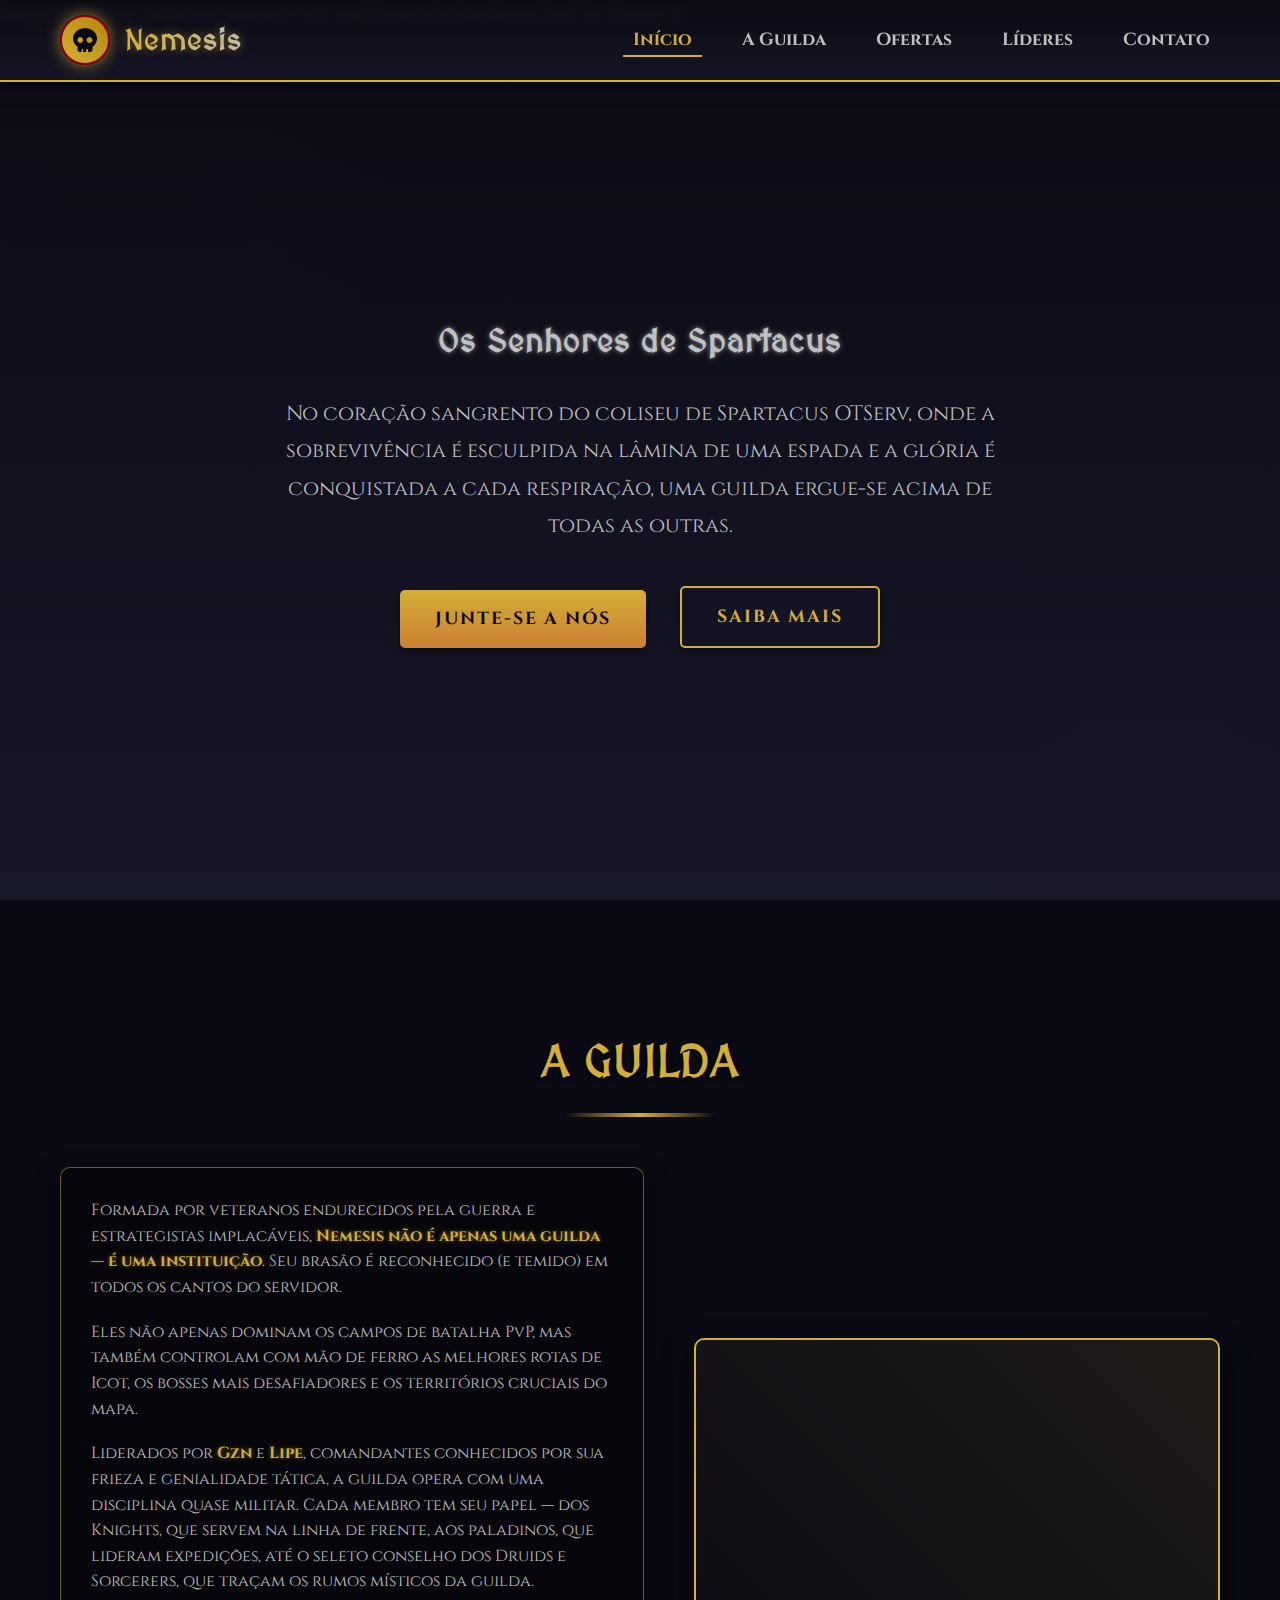
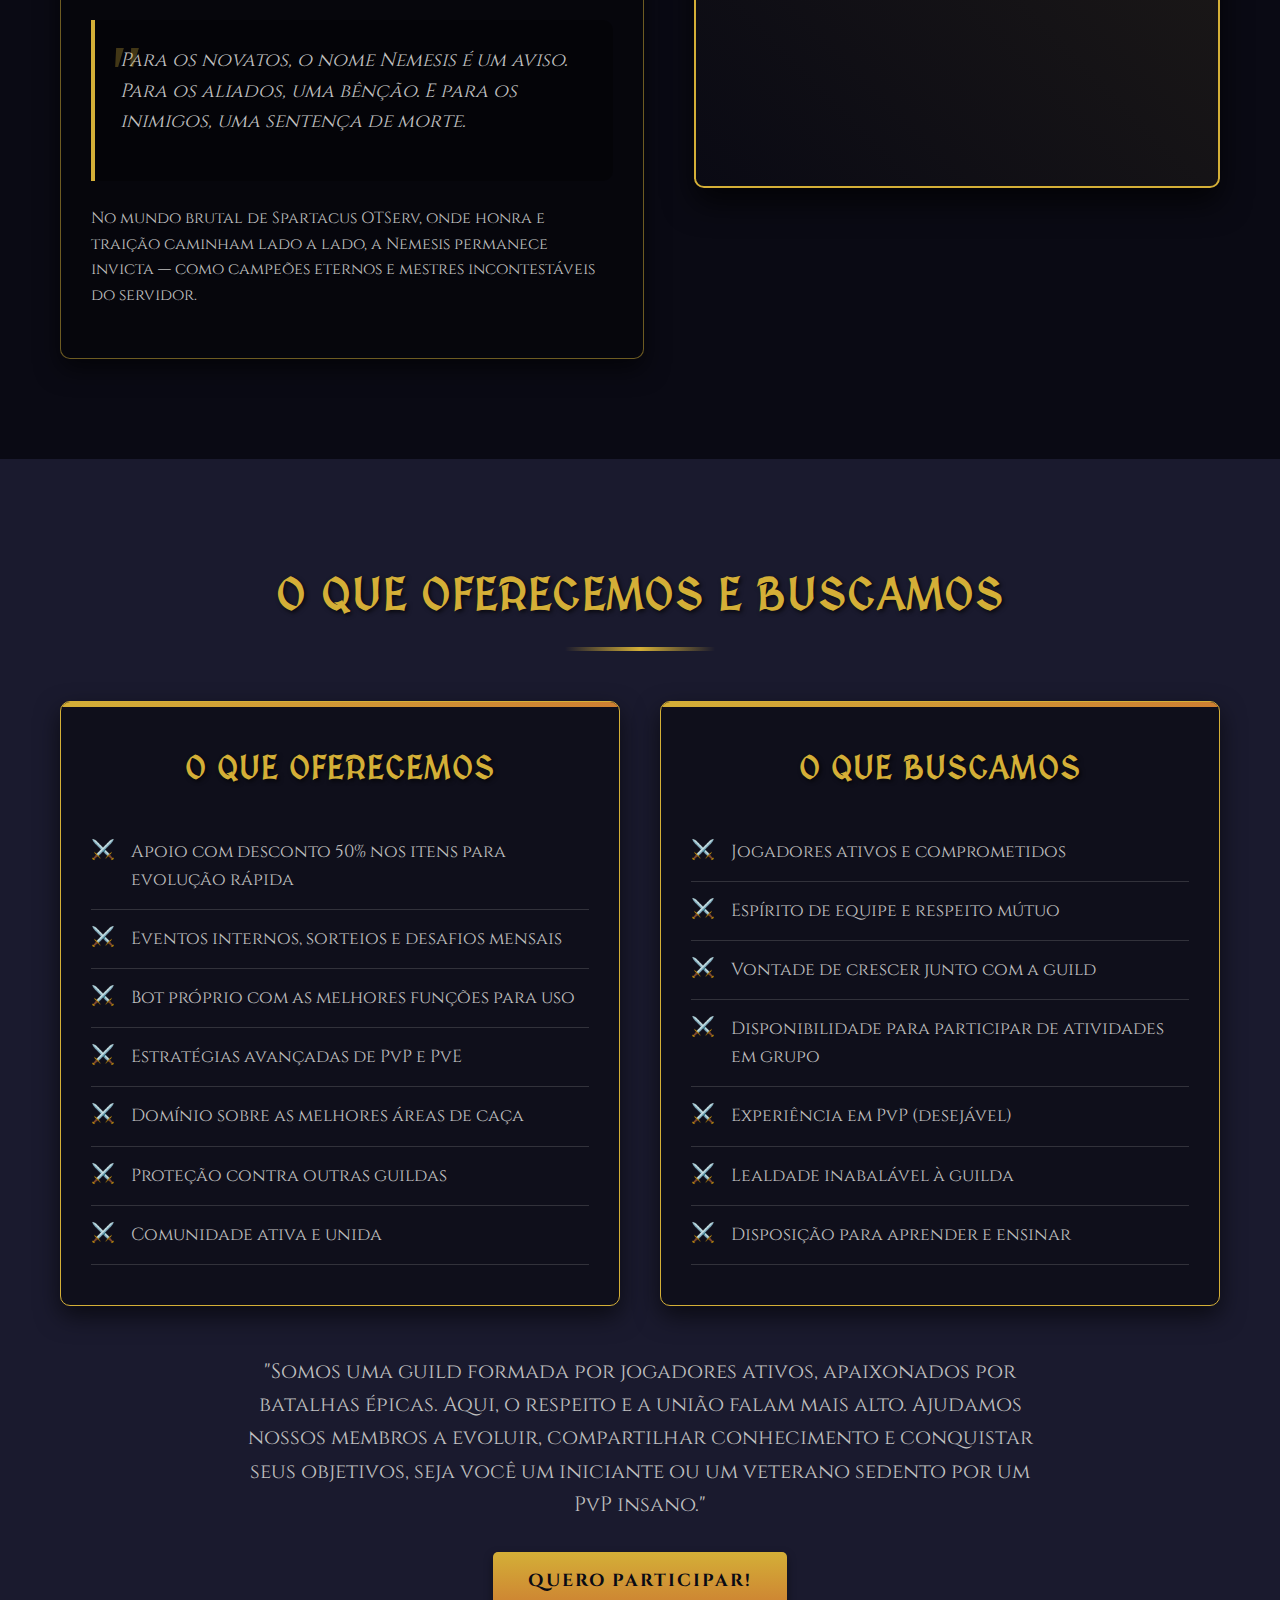
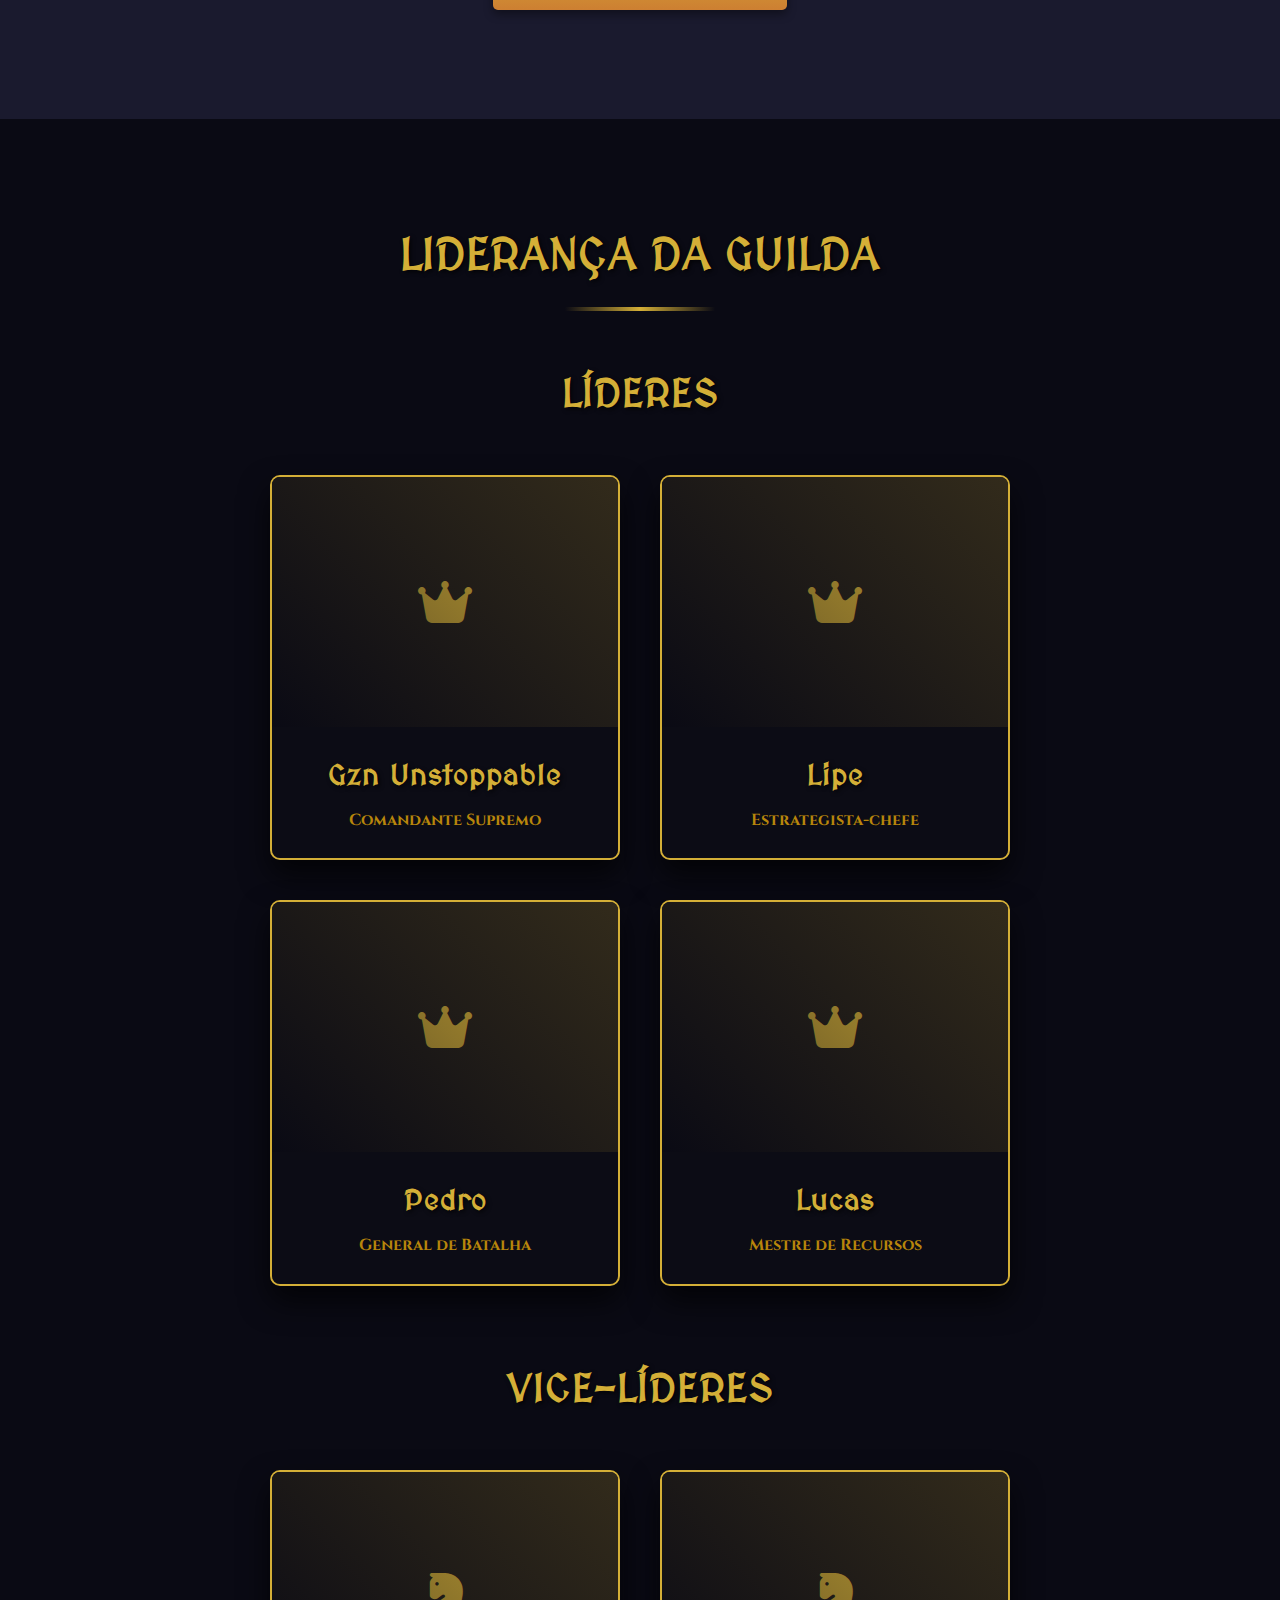
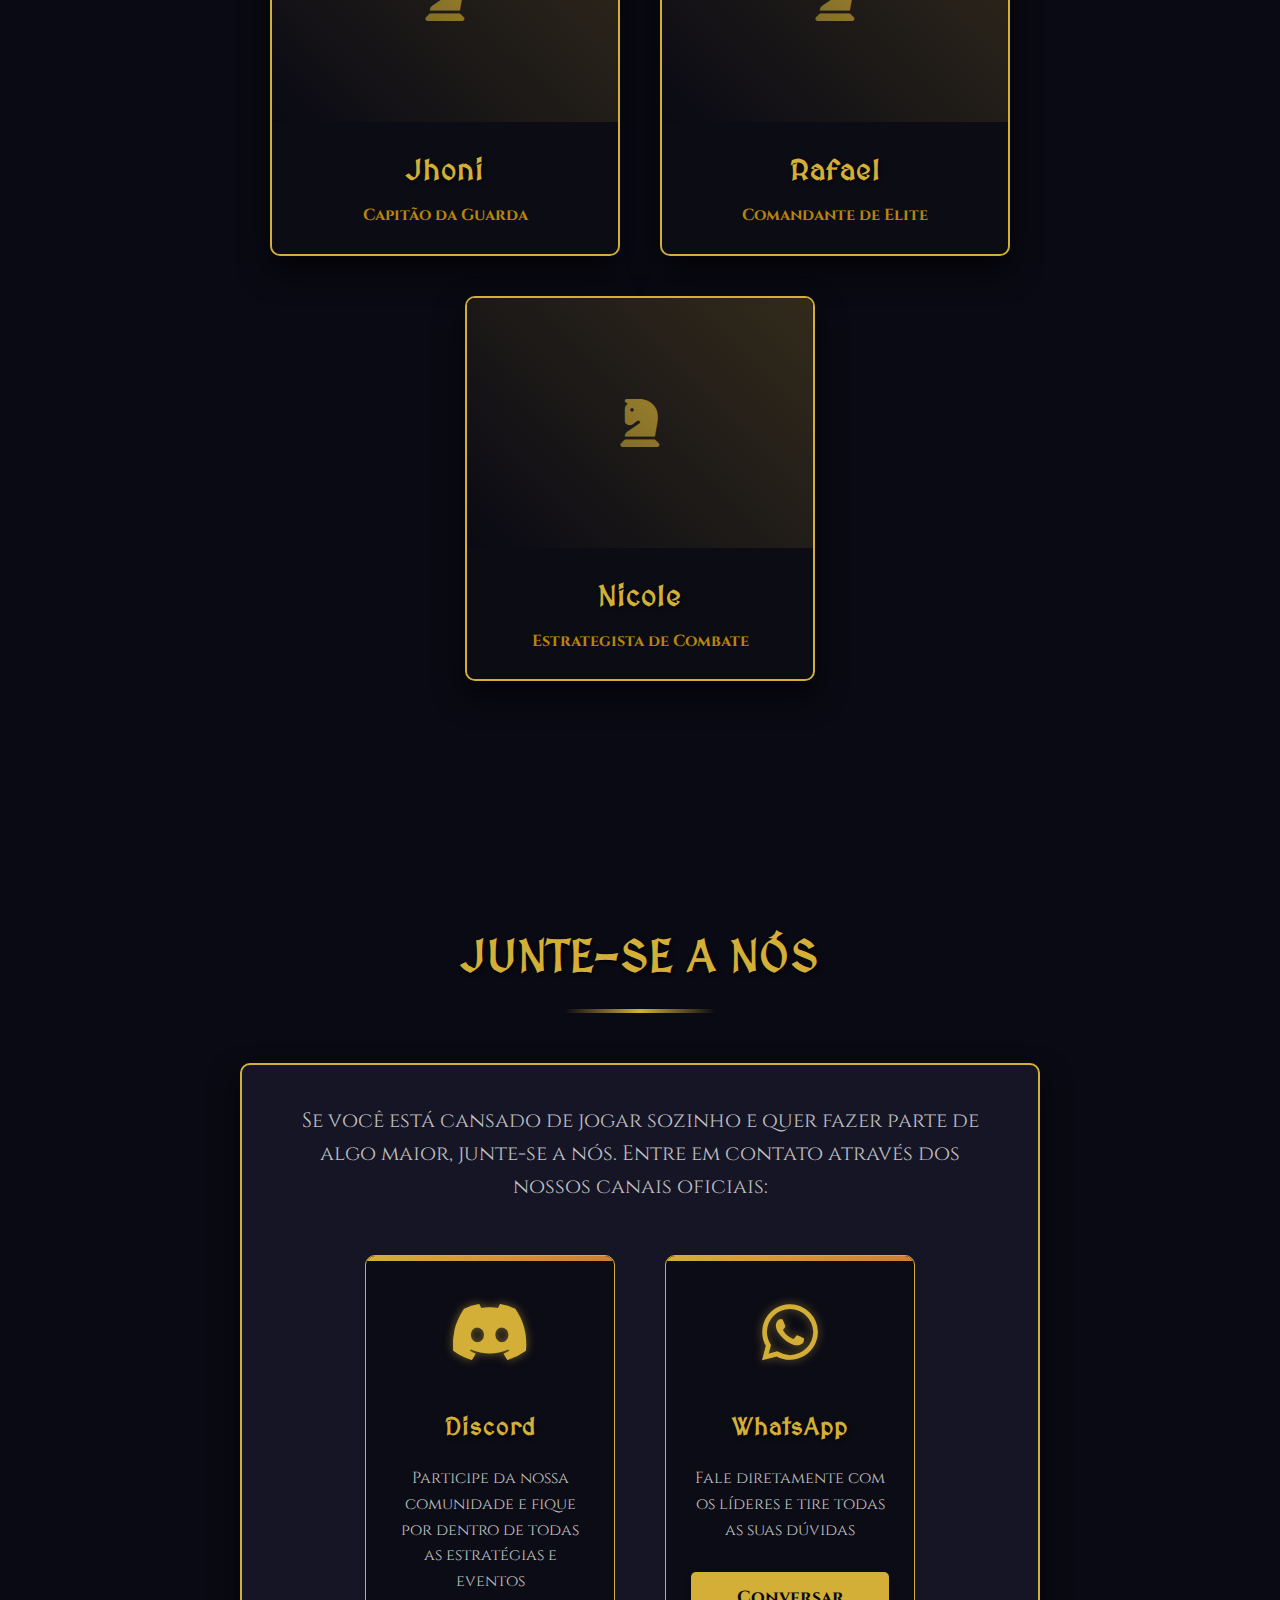
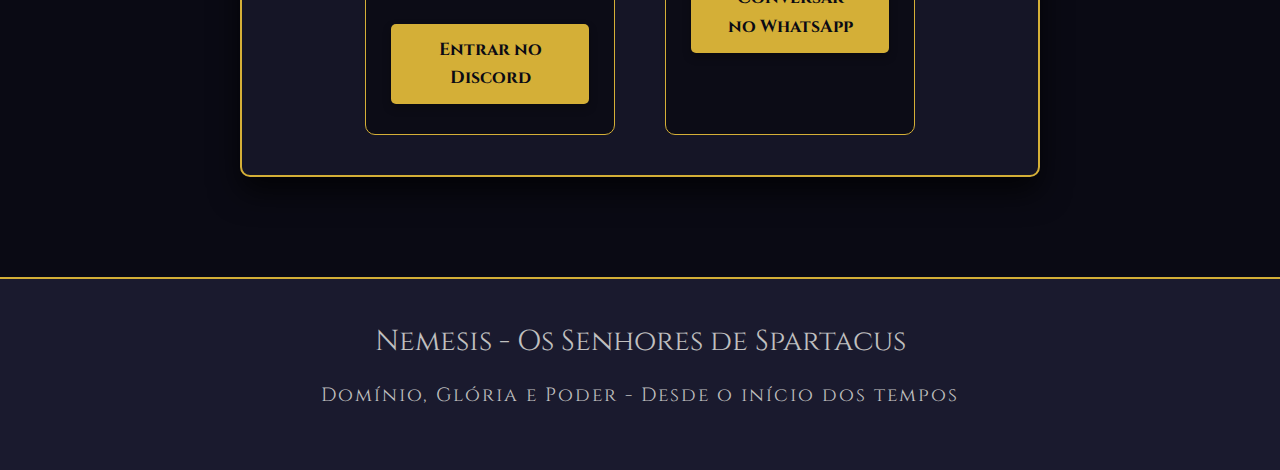
<file: index.html>
<!DOCTYPE html>
[favicon("https://user.uploads.dev/file/2a890fbdcf8e3b6c82a1637fd572c99f.png")]
<html lang="pt-BR">
<head>
    <meta charset="UTF-8">
    <meta name="viewport" content="width=device-width, initial-scale=1.0">
    <title>Nemesis - Os Senhores de Spartacus</title>
    <link rel="stylesheet" href="https://cdnjs.cloudflare.com/ajax/libs/font-awesome/6.4.0/css/all.min.css">
    <style>
        :root {
            --primary-dark: #0a0a14;
            --primary-light: #1a1a2e;
            --gold: #d4af37;
            --blood-red: #8b0000;
            --silver: #c0c0c0;
            --bronze: #cd7f32;
            --dark-gold: #b8860b;
        }
        
        * {
            margin: 0;
            padding: 0;
            box-sizing: border-box;
        }
        
        body {
            font-family: 'Cinzel', 'Times New Roman', serif;
            background-color: var(--primary-dark);
            color: var(--silver);
            background-image: 
                radial-gradient(circle at 10% 20%, rgba(139, 0, 0, 0.1) 0%, rgba(139, 0, 0, 0) 20%),
                radial-gradient(circle at 90% 80%, rgba(139, 0, 0, 0.1) 0%, rgba(139, 0, 0, 0) 20%);
            background-attachment: fixed;
            line-height: 1.6;
            overflow-x: hidden;
        }
        
        h1, h2, h3, h4 {
            font-family: 'MedievalSharp', cursive;
            color: var(--gold);
            text-shadow: 2px 2px 4px rgba(0, 0, 0, 0.7);
            letter-spacing: 1px;
        }
        
        p {
            margin-bottom: 1.2rem;
        }
        
        /* Header e navegação */
        header {
            background: linear-gradient(to bottom, rgba(10, 10, 20, 0.9), rgba(26, 26, 46, 0.7));
            position: fixed;
            width: 100%;
            top: 0;
            z-index: 1000;
            border-bottom: 2px solid var(--gold);
            backdrop-filter: blur(5px);
            box-shadow: 0 5px 15px rgba(0, 0, 0, 0.5);
        }
        
        .container {
            max-width: 1200px;
            margin: 0 auto;
            padding: 0 20px;
        }
        
        .navbar {
            display: flex;
            justify-content: space-between;
            align-items: center;
            padding: 15px 0;
        }
        
        .logo {
            display: flex;
            align-items: center;
            gap: 15px;
        }
        
        .logo h1 {
            font-size: 1.8rem;
            margin: 0;
            background: linear-gradient(to right, var(--gold), var(--silver));
            -webkit-background-clip: text;
            -webkit-text-fill-color: transparent;
            text-shadow: 0 0 10px rgba(212, 175, 55, 0.5);
        }
        
        .logo-icon {
            width: 50px;
            height: 50px;
            background: linear-gradient(45deg, var(--gold), var(--dark-gold));
            border-radius: 50%;
            display: flex;
            align-items: center;
            justify-content: center;
            font-size: 1.5rem;
            color: var(--primary-dark);
            border: 2px solid var(--blood-red);
            box-shadow: 0 0 15px rgba(212, 175, 55, 0.7);
        }
        
        nav ul {
            display: flex;
            list-style: none;
            gap: 30px;
        }
        
        nav a {
            color: var(--silver);
            text-decoration: none;
            font-size: 1.1rem;
            font-weight: bold;
            padding: 5px 10px;
            border-bottom: 2px solid transparent;
            transition: all 0.3s ease;
            position: relative;
        }
        
        nav a:after {
            content: '';
            position: absolute;
            bottom: 0;
            left: 0;
            width: 0;
            height: 2px;
            background: var(--gold);
            transition: width 0.3s ease;
        }
        
        nav a:hover:after, nav a.active:after {
            width: 100%;
        }
        
        nav a:hover, nav a.active {
            color: var(--gold);
        }
        .hero {
            height: 100vh;
            display: flex;
            align-items: center;
            justify-content: center;
            background-image: 
                linear-gradient(rgba(10, 10, 20, 0.85), rgba(26, 26, 46, 0.85)),
                url('https://user.uploads.dev/file/3009736dc63ac6967ecfb38eef35f2c5.webp');
            background-size: cover;
            background-position: center;
            background-attachment: fixed;
            position: relative;
            overflow: hidden;
        }
        
        .hero:before {
            content: '';
            position: absolute;
            top: 0;
            left: 0;
            width: 100%;
            height: 100%;
            background: url('https://www.transparenttextures.com/patterns/diagmonds.png');
            opacity: 0.2;
        }
        
        .hero-content {
            text-align: center;
            max-width: 800px;
            padding: 20px;
            z-index: 10;
        }
        
        .hero h1 {
            font-size: 4.5rem;
            margin-bottom: 20px;
            color: var(--gold);
            text-transform: uppercase;
            letter-spacing: 5px;
            animation: glow 2s ease-in-out infinite alternate;
        }
        
        .hero h2 {
            font-size: 2rem;
            margin-bottom: 30px;
            color: var(--silver);
            text-shadow: 0 0 5px rgba(255, 255, 255, 0.5);
        }
        
        .hero p {
            font-size: 1.3rem;
            margin-bottom: 40px;
            line-height: 1.8;
        }
        
        @keyframes glow {
            from {
                text-shadow: 0 0 5px #fff, 0 0 10px #fff, 0 0 15px var(--gold), 0 0 20px var(--gold);
            }
            to {
                text-shadow: 0 0 10px #fff, 0 0 20px #fff, 0 0 30px var(--gold), 0 0 40px var(--gold);
            }
        }
        
        .btn {
            display: inline-block;
            padding: 15px 35px;
            background: linear-gradient(to bottom, var(--gold), var(--bronze));
            color: var(--primary-dark);
            text-decoration: none;
            font-weight: bold;
            border: none;
            border-radius: 5px;
            text-transform: uppercase;
            letter-spacing: 2px;
            cursor: pointer;
            transition: all 0.3s ease;
            box-shadow: 0 4px 10px rgba(0, 0, 0, 0.4);
            margin: 0 15px;
            position: relative;
            overflow: hidden;
            font-size: 1.1rem;
        }
        
        .btn:before {
            content: '';
            position: absolute;
            top: 0;
            left: -100%;
            width: 100%;
            height: 100%;
            background: linear-gradient(90deg, transparent, rgba(255, 255, 255, 0.4), transparent);
            transition: 0.5s;
        }
        
        .btn:hover:before {
            left: 100%;
        }
        
        .btn:hover {
            transform: translateY(-5px);
            box-shadow: 0 8px 15px rgba(0, 0, 0, 0.5);
        }
        
        .btn-outline {
            background: transparent;
            border: 2px solid var(--gold);
            color: var(--gold);
        }
        
        .btn-outline:hover {
            background: rgba(212, 175, 55, 0.2);
        }
        
        section {
            padding: 100px 0;
            position: relative;
        }
        
        .section-title {
            text-align: center;
            font-size: 2.8rem;
            margin-bottom: 70px;
            position: relative;
            text-transform: uppercase;
        }
        
        .section-title:after {
            content: "";
            position: absolute;
            bottom: -20px;
            left: 50%;
            transform: translateX(-50%);
            width: 150px;
            height: 4px;
            background: linear-gradient(to right, transparent, var(--gold), transparent);
        }
        
        .about-section {
            background: url('https://www.transparenttextures.com/patterns/black-linen.png');
        }
        
        .about-content {
            display: flex;
            align-items: center;
            gap: 50px;
            max-width: 1200px;
            margin: 0 auto;
        }
        
        .about-text {
            flex: 1;
            padding: 30px;
            background: rgba(0, 0, 0, 0.4);
            border-radius: 10px;
            border: 1px solid rgba(212, 175, 55, 0.5);
            box-shadow: 0 10px 25px rgba(0, 0, 0, 0.6);
        }
        
        .about-image {
            flex: 1;
            height: 450px;
            background: url('https://user.uploads.dev/file/2a890fbdcf8e3b6c82a1637fd572c99f.png') center/cover;
            border-radius: 10px;
            border: 2px solid var(--gold);
            box-shadow: 0 15px 30px rgba(0, 0, 0, 0.7);
            position: relative;
            overflow: hidden;
        }
        
        .about-image:before {
            content: '';
            position: absolute;
            top: 0;
            left: 0;
            width: 100%;
            height: 100%;
            background: linear-gradient(45deg, rgba(10, 10, 20, 0.3), rgba(212, 175, 55, 0.1));
        }
        .offers-section {
            background: var(--primary-light);
            background-image: url('https://www.transparenttextures.com/patterns/diagmonds.png');
        }
        
        .offers-container {
            display: flex;
            gap: 40px;
            max-width: 1200px;
            margin: 0 auto;
        }
        
        .offers-box, .requirements-box {
            flex: 1;
            padding: 40px 30px;
            background: rgba(0, 0, 0, 0.4);
            border-radius: 10px;
            border: 1px solid var(--gold);
            box-shadow: 0 10px 25px rgba(0, 0, 0, 0.6);
            position: relative;
            overflow: hidden;
        }
        
        .offers-box:before, .requirements-box:before {
            content: '';
            position: absolute;
            top: 0;
            left: 0;
            width: 100%;
            height: 5px;
            background: linear-gradient(to right, var(--gold), var(--bronze));
        }
        
        .offers-box h3, .requirements-box h3 {
            text-align: center;
            margin-bottom: 30px;
            font-size: 2rem;
            color: var(--gold);
            text-transform: uppercase;
        }
        
        .offers-list, .requirements-list {
            list-style: none;
        }
        
        .offers-list li, .requirements-list li {
            padding: 15px 0;
            border-bottom: 1px solid rgba(192, 192, 192, 0.2);
            position: relative;
            padding-left: 40px;
            font-size: 1.1rem;
        }
        
        .offers-list li:before, .requirements-list li:before {
            content: "⚔️";
            position: absolute;
            left: 0;
            top: 12px;
            font-size: 1.2rem;
        }
        .leaders-section {
            background: url('https://user.uploads.dev/file/f21babc451f905a9b80ca582a37414d9.jpg') center/cover fixed;
            position: relative;
        }
        
        .leaders-section:before {
            content: "";
            position: absolute;
            top: 0;
            left: 0;
            width: 100%;
            height: 100%;
            background: rgba(10, 10, 20, 0.9);
        }
        
        .leaders-content {
            position: relative;
            z-index: 10;
        }
        
        .leaders-container {
            display: flex;
            flex-wrap: wrap;
            justify-content: center;
            gap: 40px;
            max-width: 1200px;
            margin: 0 auto;
        }
        
        .leader-pair {
            display: flex;
            gap: 40px;
            width: 100%;
            justify-content: center;
            margin-bottom: 40px;
        }
        
        .leader-card {
            width: 45%;
            max-width: 350px;
            background: rgba(26, 26, 46, 0.9);
            border-radius: 10px;
            overflow: hidden;
            border: 2px solid var(--gold);
            box-shadow: 0 15px 30px rgba(0, 0, 0, 0.7);
            transition: all 0.4s ease;
            position: relative;
        }
        
        .leader-card:hover {
            transform: translateY(-10px) scale(1.03);
            box-shadow: 0 20px 40px rgba(0, 0, 0, 0.8);
        }
        
        .leader-image {
            height: 250px;
            background: var(--primary-dark);
            display: flex;
            align-items: center;
            justify-content: center;
            color: var(--gold);
            font-size: 3rem;
            position: relative;
            overflow: hidden;
        }
        
        .leader-image:before {
            content: '';
            position: absolute;
            top: 0;
            left: 0;
            width: 100%;
            height: 100%;
            background: linear-gradient(45deg, rgba(10, 10, 20, 0.7), rgba(212, 175, 55, 0.2));
        }
        
        .leader-info {
            padding: 25px;
            text-align: center;
            background: rgba(0, 0, 0, 0.5);
        }
        
        .leader-info h4 {
            font-size: 1.8rem;
            margin-bottom: 10px;
            color: var(--gold);
        }
        
        .leader-info p {
            font-style: italic;
            color: var(--silver);
            margin-bottom: 0;
            font-size: 1.2rem;
        }
        
        .leader-title {
            color: var(--dark-gold);
            font-weight: bold;
            margin-top: 5px;
            display: block;
        }
        .contact-section {
            text-align: center;
            background: var(--primary-dark);
            background-image: url('https://www.transparenttextures.com/patterns/black-linen.png');
        }
        
        .contact-container {
            max-width: 800px;
            margin: 0 auto;
            padding: 40px;
            background: rgba(26, 26, 46, 0.7);
            border-radius: 10px;
            border: 2px solid var(--gold);
            box-shadow: 0 15px 30px rgba(0, 0, 0, 0.7);
        }
        
        .contact-options {
            display: flex;
            justify-content: center;
            gap: 50px;
            margin-top: 50px;
            flex-wrap: wrap;
        }
        
        .contact-option {
            width: 250px;
            padding: 30px 25px;
            background: rgba(0, 0, 0, 0.4);
            border-radius: 10px;
            border: 1px solid var(--gold);
            transition: all 0.4s ease;
            position: relative;
            overflow: hidden;
        }
        
        .contact-option:before {
            content: '';
            position: absolute;
            top: 0;
            left: 0;
            width: 100%;
            height: 5px;
            background: linear-gradient(to right, var(--gold), var(--bronze));
        }
        
        .contact-option:hover {
            transform: translateY(-10px);
            background: rgba(26, 26, 46, 0.9);
            box-shadow: 0 15px 30px rgba(0, 0, 0, 0.6);
        }
        
        .contact-icon {
            font-size: 4rem;
            color: var(--gold);
            margin-bottom: 20px;
            text-shadow: 0 0 10px rgba(212, 175, 55, 0.5);
        }
        
        .contact-option h3 {
            font-size: 1.5rem;
            margin-bottom: 20px;
            color: var(--gold);
        }
        
        .contact-btn {
            display: inline-block;
            padding: 12px 30px;
            background: var(--gold);
            color: var(--primary-dark);
            text-decoration: none;
            border-radius: 5px;
            font-weight: bold;
            transition: all 0.3s ease;
            border: none;
            cursor: pointer;
            font-size: 1.1rem;
            margin-top: 10px;
            box-shadow: 0 4px 8px rgba(0, 0, 0, 0.3);
        }
        
        .contact-btn:hover {
            background: #e5c158;
            transform: translateY(-3px);
            box-shadow: 0 6px 12px rgba(0, 0, 0, 0.4);
        }
        footer {
            background: var(--primary-light);
            text-align: center;
            padding: 40px 0;
            border-top: 2px solid var(--gold);
            background-image: url('https://www.transparenttextures.com/patterns/diagmonds.png');
        }
        
        .footer-content {
            max-width: 1200px;
            margin: 0 auto;
            padding: 0 20px;
        }
        
        /* Efeitos de texto */
        .highlight {
            color: var(--gold);
            font-weight: bold;
            text-shadow: 0 0 5px rgba(212, 175, 55, 0.5);
        }
        
        .quote {
            font-style: italic;
            padding: 25px;
            border-left: 4px solid var(--gold);
            background: rgba(0, 0, 0, 0.3);
            margin: 25px 0;
            border-radius: 0 10px 10px 0;
            position: relative;
            font-size: 1.2rem;
        }
        
        .quote:before {
            content: '"';
            position: absolute;
            top: -10px;
            left: 10px;
            font-size: 5rem;
            color: rgba(212, 175, 55, 0.3);
            font-family: serif;
        }
        
        /* Responsividade */
        @media (max-width: 992px) {
            .about-content, .offers-container {
                flex-direction: column;
            }
            
            .about-image {
                height: 400px;
            }
            
            .hero h1 {
                font-size: 3.5rem;
            }
            
            .leader-pair {
                flex-direction: column;
                align-items: center;
            }
            
            .leader-card {
                width: 90%;
            }
        }
        
        @media (max-width: 768px) {
            .navbar {
                flex-direction: column;
                gap: 20px;
            }
            
            nav ul {
                flex-wrap: wrap;
                justify-content: center;
                gap: 15px;
            }
            
            .hero h1 {
                font-size: 2.8rem;
            }
            
            .hero h2 {
                font-size: 1.6rem;
            }
            
            .section-title {
                font-size: 2.2rem;
            }
            
            .leader-card {
                width: 100%;
                max-width: 400px;
            }
            
            .contact-options {
                gap: 30px;
            }
        }
    </style>
    <link href="https://fonts.googleapis.com/css2?family=Cinzel:wght@400;700&family=MedievalSharp&display=swap" rel="stylesheet">
</head>
<body>
    <header>
        <div class="container">
            <div class="navbar">
                <div class="logo">
                    <div class="logo-icon">
                        <i class="fas fa-skull"></i>
                    </div>
                    <h1>Nemesis</h1>
                </div>
                <nav>
                    <ul>
                        <li><a href="#home" class="active">Início</a></li>
                        <li><a href="#about">A Guilda</a></li>
                        <li><a href="#offers">Ofertas</a></li>
                        <li><a href="#leaders">Líderes</a></li>
                        <li><a href="#contact">Contato</a></li>
                    </ul>
                </nav>
            </div>
        </div>
    </header>

    <!-- Hero Section -->
    <section class="hero" id="home">
        <div class="hero-content">
            <h1>NEMESIS</h1>
            <h2>Os Senhores de Spartacus</h2>
            <p>No coração sangrento do coliseu de Spartacus OTServ, onde a sobrevivência é esculpida na lâmina de uma espada e a glória é conquistada a cada respiração, uma guilda ergue-se acima de todas as outras.</p>
            <div>
                <a href="#contact" class="btn">Junte-se a Nós</a>
                <a href="#about" class="btn btn-outline">Saiba Mais</a>
            </div>
        </div>
    </section>

    <!-- Sobre a Guilda -->
    <section class="about-section" id="about">
        <div class="container">
            <h2 class="section-title">A Guilda</h2>
            <div class="about-content">
                <div class="about-text">
                    <p>Formada por veteranos endurecidos pela guerra e estrategistas implacáveis, <span class="highlight">Nemesis não é apenas uma guilda — é uma instituição</span>. Seu brasão é reconhecido (e temido) em todos os cantos do servidor.</p>
                    
                    <p>Eles não apenas dominam os campos de batalha PvP, mas também controlam com mão de ferro as melhores rotas de Icot, os bosses mais desafiadores e os territórios cruciais do mapa.</p>
                    
                    <p>Liderados por <span class="highlight">Gzn</span> e <span class="highlight">Lipe</span>, comandantes conhecidos por sua frieza e genialidade tática, a guilda opera com uma disciplina quase militar. Cada membro tem seu papel — dos Knights, que servem na linha de frente, aos paladinos, que lideram expedições, até o seleto conselho dos Druids e Sorcerers, que traçam os rumos místicos da guilda.</p>
                    
                    <div class="quote">
                        <p>Para os novatos, o nome Nemesis é um aviso. Para os aliados, uma bênção. E para os inimigos, uma sentença de morte.</p>
                    </div>
                    
                    <p>No mundo brutal de Spartacus OTServ, onde honra e traição caminham lado a lado, a Nemesis permanece invicta — como campeões eternos e mestres incontestáveis do servidor.</p>
                </div>
                <div class="about-image"></div>
            </div>
        </div>
    </section>
	
    <section class="offers-section" id="offers">
        <div class="container">
            <h2 class="section-title">O Que Oferecemos e Buscamos</h2>
            <div class="offers-container">
                <div class="offers-box">
                    <h3>O Que Oferecemos</h3>
                    <ul class="offers-list">
                        <li>Apoio com desconto 50% nos itens para evolução rápida</li>
                        <li>Eventos internos, sorteios e desafios mensais</li>
                        <li>Bot próprio com as melhores funções para uso</li>
                        <li>Estratégias avançadas de PvP e PvE</li>
                        <li>Domínio sobre as melhores áreas de caça</li>
                        <li>Proteção contra outras guildas</li>
                        <li>Comunidade ativa e unida</li>
                    </ul>
                </div>
                
                <div class="requirements-box">
                    <h3>O Que Buscamos</h3>
                    <ul class="requirements-list">
                        <li>Jogadores ativos e comprometidos</li>
                        <li>Espírito de equipe e respeito mútuo</li>
                        <li>Vontade de crescer junto com a guild</li>
                        <li>Disponibilidade para participar de atividades em grupo</li>
                        <li>Experiência em PvP (desejável)</li>
                        <li>Lealdade inabalável à guilda</li>
                        <li>Disposição para aprender e ensinar</li>
                    </ul>
                </div>
            </div>
            <div style="text-align: center; margin-top: 50px;">
                <p style="font-size: 1.3rem; max-width: 800px; margin: 0 auto;">"Somos uma guild formada por jogadores ativos, apaixonados por batalhas épicas. Aqui, o respeito e a união falam mais alto. Ajudamos nossos membros a evoluir, compartilhar conhecimento e conquistar seus objetivos, seja você um iniciante ou um veterano sedento por um PvP insano."</p>
                <a href="#contact" class="btn" style="margin-top: 30px;">Quero Participar!</a>
            </div>
        </div>
    </section>

    <section class="leaders-section" id="leaders">
        <div class="container">
            <h2 class="section-title">Liderança da Guilda</h2>
            <div class="leaders-content">
                <h3 style="text-align: center; margin-bottom: 50px; color: var(--gold); font-size: 2.5rem; text-transform: uppercase;">Líderes</h3>
                
                <div class="leader-pair">
                    <div class="leader-card">
                        <div class="leader-image">
                            <i class="fas fa-crown"></i>
                        </div>
                        <div class="leader-info">
                            <h4>Gzn Unstoppable</h4>
                            <span class="leader-title">Comandante Supremo</span>
                        </div>
                    </div>
                    
                    <div class="leader-card">
                        <div class="leader-image">
                            <i class="fas fa-crown"></i>
                        </div>
                        <div class="leader-info">
                            <h4>Lipe</h4>
                            <span class="leader-title">Estrategista-chefe</span>
                        </div>
                    </div>
                </div>
                
                <div class="leader-pair">
                    <div class="leader-card">
                        <div class="leader-image">
                            <i class="fas fa-crown"></i>
                        </div>
                        <div class="leader-info">
                            <h4>Pedro</h4>
                            <span class="leader-title">General de Batalha</span>
                        </div>
                    </div>
                    
                    <div class="leader-card">
                        <div class="leader-image">
                            <i class="fas fa-crown"></i>
                        </div>
                        <div class="leader-info">
                            <h4>Lucas</h4>
                            <span class="leader-title">Mestre de Recursos</span>
                        </div>
                    </div>
                </div>
                
                <h3 style="text-align: center; margin: 70px 0 50px; color: var(--gold); font-size: 2.5rem; text-transform: uppercase;">Vice-Líderes</h3>
                
                <div class="leader-pair">
                    <div class="leader-card">
                        <div class="leader-image">
                            <i class="fas fa-chess-knight"></i>
                        </div>
                        <div class="leader-info">
                            <h4>Jhoni</h4>
                            <span class="leader-title">Capitão da Guarda</span>
                        </div>
                    </div>
                    
                    <div class="leader-card">
                        <div class="leader-image">
                            <i class="fas fa-chess-knight"></i>
                        </div>
                        <div class="leader-info">
                            <h4>Rafael</h4>
                            <span class="leader-title">Comandante de Elite</span>
                        </div>
                    </div>
                </div>
                
                <div class="leader-pair">
                    <div class="leader-card">
                        <div class="leader-image">
                            <i class="fas fa-chess-knight"></i>
                        </div>
                        <div class="leader-info">
                            <h4>Nicole</h4>
                            <span class="leader-title">Estrategista de Combate</span>
                        </div>
                    </div>
                  
                    </div>
                </div>
            </div>
        </div>
    </section>

    <section class="contact-section" id="contact">
        <div class="container">
            <h2 class="section-title">Junte-se a Nós</h2>
            <div class="contact-container">
                <p style="font-size: 1.3rem; max-width: 700px; margin: 0 auto 20px;">Se você está cansado de jogar sozinho e quer fazer parte de algo maior, junte-se a nós. Entre em contato através dos nossos canais oficiais:</p>
                
                <div class="contact-options">
                    <div class="contact-option">
                        <div class="contact-icon">
                            <i class="fab fa-discord"></i>
                        </div>
                        <h3>Discord</h3>
                        <p>Participe da nossa comunidade e fique por dentro de todas as estratégias e eventos</p>
                        <a href="https://discord.gg/DM8m6MgFsB" target="_blank" class="contact-btn">Entrar no Discord</a>
                    </div>
                    
                    <div class="contact-option">
                        <div class="contact-icon">
                            <i class="fab fa-whatsapp"></i>
                        </div>
                        <h3>WhatsApp</h3>
                        <p>Fale diretamente com os líderes e tire todas as suas dúvidas</p>
                        <a href="https://wa.me/5581985849106?text=Ola%20guerreiro%2C%20Gostaria%20de%20participar%20da%20Guild" target="_blank" class="contact-btn">Conversar no WhatsApp</a>
                    </div>
                </div>
            </div>
        </div>
    </section>

    <!-- Footer -->
    <footer>
        <div class="footer-content">
            <p style="font-size: 1.8rem; margin-bottom: 15px;">Nemesis - Os Senhores de Spartacus</p>
            <p style="font-size: 1.2rem; letter-spacing: 2px;">Domínio, Glória e Poder - Desde o início dos tempos</p>
            
        </div>
    </footer>

    <script>
        document.querySelectorAll('a[href^="#"]').forEach(anchor => {
            anchor.addEventListener('click', function (e) {
                e.preventDefault();
                
                const target = document.querySelector(this.getAttribute('href'));
                if (target) {
                    target.scrollIntoView({
                        behavior: 'smooth'
                    });
                    
                    document.querySelectorAll('nav a').forEach(link => {
                        link.classList.remove('active');
                    });
                    this.classList.add('active');
                }
            });
        });
        
        window.addEventListener('scroll', function() {
            const sections = document.querySelectorAll('section');
            const navLinks = document.querySelectorAll('nav a');
            
            let current = '';
            
            sections.forEach(section => {
                const sectionTop = section.offsetTop;
                const sectionHeight = section.clientHeight;
                
                if (pageYOffset >= (sectionTop - 150)) {
                    current = section.getAttribute('id');
                }
            });
            
            navLinks.forEach(link => {
                link.classList.remove('active');
                if (link.getAttribute('href').substring(1) === current) {
                    link.classList.add('active');
                }
            });
        });
        
        const heroTitle = document.querySelector('.hero h1');
        if (heroTitle) {
            const originalText = heroTitle.textContent;
            heroTitle.textContent = '';
            
            let i = 0;
            const typeWriter = () => {
                if (i < originalText.length) {
                    heroTitle.textContent += originalText.charAt(i);
                    i++;
                    setTimeout(typeWriter, 100);
                }
            };
            
            setTimeout(typeWriter, 1000);
        }
    </script>
</body>
</html>
</file>
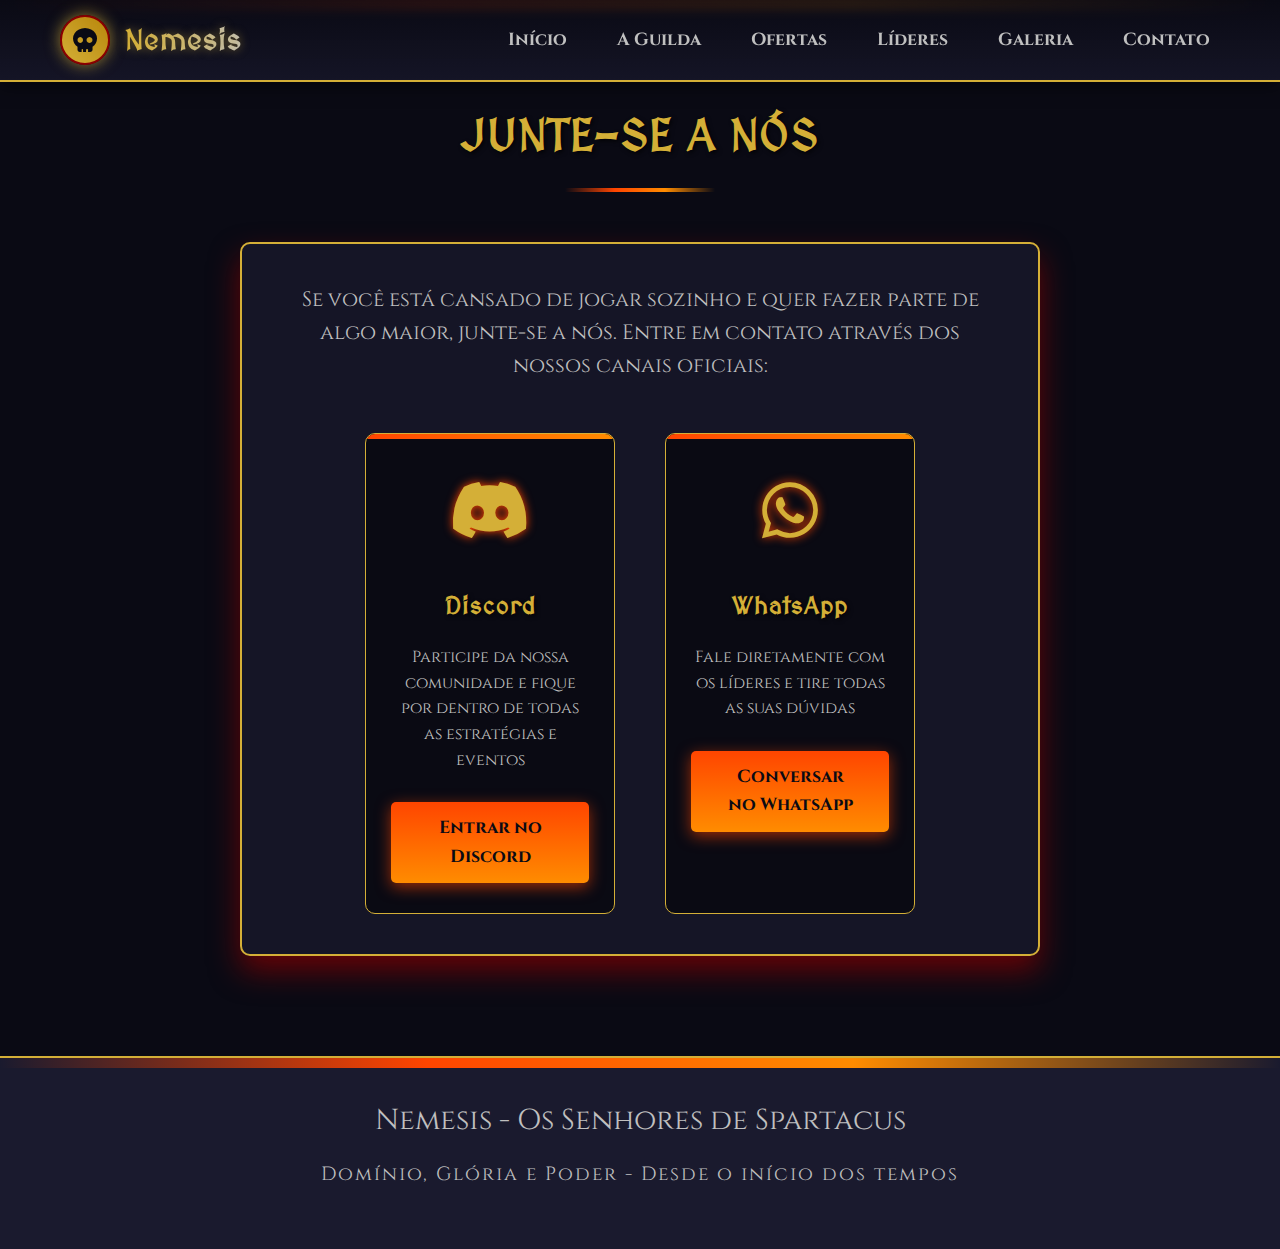
<file: contato.html>
<!DOCTYPE html>
<html lang="pt-BR">
<head>
    <meta charset="UTF-8">
    <meta name="viewport" content="width=device-width, initial-scale=1.0">
    <title>NEMESIS - Os Senhores de Spartacus</title>
    <link rel="stylesheet" href="https://cdnjs.cloudflare.com/ajax/libs/font-awesome/6.4.0/css/all.min.css">
    <style>
        :root {
            --primary-dark: #0a0a14;
            --primary-light: #1a1a2e;
            --gold: #d4af37;
            --blood-red: #8b0000;
            --fire-orange: #ff4500;
            --fire-yellow: #ff8c00;
            --silver: #c0c0c0;
            --bronze: #cd7f32;
            --dark-gold: #b8860b;
        }
        
        * {
            margin: 0;
            padding: 0;
            box-sizing: border-box;
        }
        
        body {
            font-family: 'Cinzel', 'Times New Roman', serif;
            background-color: var(--primary-dark);
            color: var(--silver);
            background-image: 
                radial-gradient(circle at 10% 20%, rgba(139, 0, 0, 0.1) 0%, rgba(139, 0, 0, 0) 20%),
                radial-gradient(circle at 90% 80%, rgba(139, 0, 0, 0.1) 0%, rgba(139, 0, 0, 0) 20%);
            background-attachment: fixed;
            line-height: 1.6;
            overflow-x: hidden;
        }
        
        h1, h2, h3, h4 {
            font-family: 'MedievalSharp', cursive;
            color: var(--gold);
            text-shadow: 2px 2px 4px rgba(0, 0, 0, 0.7);
            letter-spacing: 1px;
        }
        
        p {
            margin-bottom: 1.2rem;
        }
        
        /* Efeito de Chamas */
        .fire-effect {
            position: relative;
        }
        
        .fire-effect:before {
            content: '';
            position: absolute;
            top: -10px;
            left: 0;
            width: 100%;
            height: 20px;
            background: linear-gradient(to right, 
                transparent, 
                var(--fire-orange), 
                var(--fire-yellow), 
                var(--fire-orange), 
                transparent);
            background-size: 200% 100%;
            animation: fireAnimation 2s linear infinite;
            filter: blur(5px);
            opacity: 0.7;
        }
        
        @keyframes fireAnimation {
            0% { background-position: 0% 50%; }
            100% { background-position: 100% 50%; }
        }
        
        /* Header e navegação */
        header {
            background: linear-gradient(to bottom, rgba(10, 10, 20, 0.9), rgba(26, 26, 46, 0.7));
            position: fixed;
            width: 100%;
            top: 0;
            z-index: 1000;
            border-bottom: 2px solid var(--gold);
            backdrop-filter: blur(5px);
            box-shadow: 0 5px 15px rgba(0, 0, 0, 0.5);
        }
        
        .container {
            max-width: 1200px;
            margin: 0 auto;
            padding: 0 20px;
        }
        
        .navbar {
            display: flex;
            justify-content: space-between;
            align-items: center;
            padding: 15px 0;
        }
        
        .logo {
            display: flex;
            align-items: center;
            gap: 15px;
        }
        
        .logo h1 {
            font-size: 1.8rem;
            margin: 0;
            background: linear-gradient(to right, var(--gold), var(--silver));
            -webkit-background-clip: text;
            -webkit-text-fill-color: transparent;
            text-shadow: 0 0 10px rgba(212, 175, 55, 0.5);
        }
        
        .logo-icon {
            width: 50px;
            height: 50px;
            background: linear-gradient(45deg, var(--gold), var(--dark-gold));
            border-radius: 50%;
            display: flex;
            align-items: center;
            justify-content: center;
            font-size: 1.5rem;
            color: var(--primary-dark);
            border: 2px solid var(--blood-red);
            box-shadow: 0 0 15px rgba(212, 175, 55, 0.7);
            animation: pulse 2s infinite, fireGlow 3s infinite alternate;
        }
        
        @keyframes pulse {
            0% { transform: scale(1); }
            50% { transform: scale(1.1); }
            100% { transform: scale(1); }
        }
        
        @keyframes fireGlow {
            0% { box-shadow: 0 0 15px rgba(212, 175, 55, 0.7), 0 0 10px var(--fire-orange); }
            100% { box-shadow: 0 0 25px rgba(212, 175, 55, 0.9), 0 0 20px var(--fire-yellow); }
        }
        
        nav ul {
            display: flex;
            list-style: none;
            gap: 30px;
        }
        
        nav a {
            color: var(--silver);
            text-decoration: none;
            font-size: 1.1rem;
            font-weight: bold;
            padding: 5px 10px;
            border-bottom: 2px solid transparent;
            transition: all 0.3s ease;
            position: relative;
        }
        
        nav a:after {
            content: '';
            position: absolute;
            bottom: 0;
            left: 0;
            width: 0;
            height: 2px;
            background: linear-gradient(to right, var(--fire-orange), var(--fire-yellow));
            transition: width 0.3s ease;
        }
        
        nav a:hover:after, nav a.active:after {
            width: 100%;
        }
        
        nav a:hover, nav a.active {
            color: var(--gold);
            text-shadow: 0 0 5px var(--fire-orange);
        }
        
        /* Hero Section */
        .hero {
            height: 100vh;
            display: flex;
            align-items: center;
            justify-content: center;
            background-image: 
                linear-gradient(rgba(10, 10, 20, 0.85), rgba(26, 26, 46, 0.85)),
                url('https://user.uploads.dev/file/3009736dc63ac6967ecfb38eef35f2c5.webp');
            background-size: cover;
            background-position: center;
            background-attachment: fixed;
            position: relative;
            overflow: hidden;
        }
        
        .hero:before {
            content: '';
            position: absolute;
            top: 0;
            left: 0;
            width: 100%;
            height: 100%;
            background: url('https://www.transparenttextures.com/patterns/diagmonds.png');
            opacity: 0.2;
        }
        
        .hero-content {
            text-align: center;
            max-width: 800px;
            padding: 40px;
            z-index: 10;
            position: relative;
            border: 4px solid transparent;
            border-image: linear-gradient(45deg, var(--fire-orange), var(--blood-red), var(--fire-yellow), var(--gold));
            border-image-slice: 1;
            animation: borderAnimation 8s linear infinite;
            background: rgba(10, 10, 20, 0.7);
            box-shadow: 0 0 50px rgba(139, 0, 0, 0.7);
        }
        
        @keyframes borderAnimation {
            0% { border-image-source: linear-gradient(45deg, var(--fire-orange), var(--blood-red), var(--fire-yellow), var(--gold)); }
            25% { border-image-source: linear-gradient(45deg, var(--blood-red), var(--fire-yellow), var(--gold), var(--fire-orange)); }
            50% { border-image-source: linear-gradient(45deg, var(--fire-yellow), var(--gold), var(--fire-orange), var(--blood-red)); }
            75% { border-image-source: linear-gradient(45deg, var(--gold), var(--fire-orange), var(--blood-red), var(--fire-yellow)); }
            100% { border-image-source: linear-gradient(45deg, var(--fire-orange), var(--blood-red), var(--fire-yellow), var(--gold)); }
        }
        
        .hero h1 {
            font-size: 4.5rem;
            margin-bottom: 20px;
            color: var(--gold);
            text-transform: uppercase;
            letter-spacing: 5px;
            animation: glow 2s ease-in-out infinite alternate;
            position: relative;
        }
        
        .hero h1:before {
            content: '';
            position: absolute;
            bottom: -10px;
            left: 50%;
            transform: translateX(-50%);
            width: 80%;
            height: 5px;
            background: linear-gradient(to right, transparent, var(--fire-orange), var(--fire-yellow), var(--fire-orange), transparent);
            filter: blur(2px);
        }
        
        .hero h2 {
            font-size: 2rem;
            margin-bottom: 30px;
            color: var(--silver);
            text-shadow: 0 0 10px rgba(255, 255, 255, 0.7);
        }
        
        .hero p {
            font-size: 1.3rem;
            margin-bottom: 40px;
            line-height: 1.8;
        }
        
        @keyframes glow {
            from {
                text-shadow: 0 0 5px #fff, 0 0 10px #fff, 0 0 15px var(--gold), 0 0 20px var(--gold), 0 0 25px var(--fire-orange);
            }
            to {
                text-shadow: 0 0 10px #fff, 0 0 20px #fff, 0 0 30px var(--gold), 0 0 40px var(--gold), 0 0 50px var(--fire-orange);
            }
        }
        
        .btn {
            display: inline-block;
            padding: 15px 35px;
            background: linear-gradient(to bottom, var(--fire-orange), var(--fire-yellow));
            color: var(--primary-dark);
            text-decoration: none;
            font-weight: bold;
            border: none;
            border-radius: 5px;
            text-transform: uppercase;
            letter-spacing: 2px;
            cursor: pointer;
            transition: all 0.3s ease;
            box-shadow: 0 4px 15px rgba(255, 69, 0, 0.6);
            margin: 0 15px;
            position: relative;
            overflow: hidden;
            font-size: 1.1rem;
            z-index: 1;
        }
        
        .btn:before {
            content: '';
            position: absolute;
            top: 0;
            left: -100%;
            width: 100%;
            height: 100%;
            background: linear-gradient(90deg, transparent, rgba(255, 255, 255, 0.4), transparent);
            transition: 0.5s;
            z-index: -1;
        }
        
        .btn:hover:before {
            left: 100%;
        }
        
        .btn:hover {
            transform: translateY(-5px);
            box-shadow: 0 8px 25px rgba(255, 69, 0, 0.8);
        }
        
        .btn-outline {
            background: transparent;
            border: 2px solid var(--fire-orange);
            color: var(--fire-orange);
            box-shadow: 0 4px 15px rgba(255, 69, 0, 0.3);
        }
        
        .btn-outline:hover {
            background: rgba(255, 69, 0, 0.2);
        }
        
        section {
            padding: 100px 0;
            position: relative;
        }
        
        .section-title {
            text-align: center;
            font-size: 2.8rem;
            margin-bottom: 70px;
            position: relative;
            text-transform: uppercase;
        }
        
        .section-title:after {
            content: "";
            position: absolute;
            bottom: -20px;
            left: 50%;
            transform: translateX(-50%);
            width: 150px;
            height: 4px;
            background: linear-gradient(to right, transparent, var(--fire-orange), var(--fire-yellow), transparent);
        }
        
        /* About Section */
        .about-section {
            background: url('https://www.transparenttextures.com/patterns/black-linen.png');
            position: relative;
        }
        
        .about-section:before {
            content: '';
            position: absolute;
            top: 0;
            left: 0;
            width: 100%;
            height: 10px;
            background: linear-gradient(to right, transparent, var(--fire-orange), var(--fire-yellow), transparent);
            animation: fireAnimation 2s linear infinite;
        }
        
        .about-content {
            display: flex;
            align-items: center;
            gap: 50px;
            max-width: 1200px;
            margin: 0 auto;
        }
        
        .about-text {
            flex: 1;
            padding: 30px;
            background: rgba(0, 0, 0, 0.5);
            border-radius: 10px;
            border: 1px solid rgba(212, 175, 55, 0.5);
            box-shadow: 0 10px 30px rgba(139, 0, 0, 0.7);
            position: relative;
            overflow: hidden;
        }
        
        .about-text:before {
            content: '';
            position: absolute;
            top: -50%;
            left: -50%;
            width: 200%;
            height: 200%;
            background: linear-gradient(
                to bottom right,
                transparent 45%,
                rgba(255, 69, 0, 0.1) 50%,
                transparent 55%
            );
            animation: shine 3s infinite;
        }
        
        @keyframes shine {
            0% { transform: translateX(-100%) translateY(-100%) rotate(45deg); }
            100% { transform: translateX(100%) translateY(100%) rotate(45deg); }
        }
        
        .about-image {
            flex: 1;
            height: 450px;
            background: url('https://user.uploads.dev/file/2a890fbdcf8e3b6c82a1637fd572c99f.png') center/cover;
            border-radius: 10px;
            border: 2px solid var(--gold);
            box-shadow: 0 15px 30px rgba(0, 0, 0, 0.7);
            position: relative;
            overflow: hidden;
        }
        
        .about-image:before {
            content: '';
            position: absolute;
            top: 0;
            left: 0;
            width: 100%;
            height: 100%;
            background: linear-gradient(45deg, rgba(10, 10, 20, 0.3), rgba(255, 69, 0, 0.1));
        }
        
        /* Offers Section */
        .offers-section {
            background: var(--primary-light);
            background-image: url('https://www.transparenttextures.com/patterns/diagmonds.png');
            position: relative;
        }
        
        .offers-section:before {
            content: '';
            position: absolute;
            top: 0;
            left: 0;
            width: 100%;
            height: 10px;
            background: linear-gradient(to right, transparent, var(--fire-orange), var(--fire-yellow), transparent);
            animation: fireAnimation 2s linear infinite;
        }
        
        .offers-container {
            display: flex;
            gap: 40px;
            max-width: 1200px;
            margin: 0 auto;
        }
        
        .offers-box, .requirements-box {
            flex: 1;
            padding: 40px 30px;
            background: rgba(0, 0, 0, 0.5);
            border-radius: 10px;
            border: 1px solid var(--gold);
            box-shadow: 0 10px 30px rgba(139, 0, 0, 0.7);
            position: relative;
            overflow: hidden;
        }
        
        .offers-box:before, .requirements-box:before {
            content: '';
            position: absolute;
            top: 0;
            left: 0;
            width: 100%;
            height: 5px;
            background: linear-gradient(to right, var(--fire-orange), var(--fire-yellow));
            animation: fireAnimation 2s linear infinite;
        }
        
        .offers-box h3, .requirements-box h3 {
            text-align: center;
            margin-bottom: 30px;
            font-size: 2rem;
            color: var(--gold);
            text-transform: uppercase;
        }
        
        .offers-list, .requirements-list {
            list-style: none;
        }
        
        .offers-list li, .requirements-list li {
            padding: 15px 0;
            border-bottom: 1px solid rgba(192, 192, 192, 0.2);
            position: relative;
            padding-left: 40px;
            font-size: 1.1rem;
        }
        
        .offers-list li:before, .requirements-list li:before {
            content: "⚔️";
            position: absolute;
            left: 0;
            top: 12px;
            font-size: 1.2rem;
            text-shadow: 0 0 5px var(--fire-orange);
        }
        
        /* Leaders Section */
        .leaders-section {
            background: url('https://user.uploads.dev/file/f21babc451f905a9b80ca582a37414d9.jpg') center/cover fixed;
            position: relative;
        }
        
        .leaders-section:before {
            content: "";
            position: absolute;
            top: 0;
            left: 0;
            width: 100%;
            height: 100%;
            background: rgba(10, 10, 20, 0.9);
        }
        
        .leaders-section:after {
            content: '';
            position: absolute;
            top: 0;
            left: 0;
            width: 100%;
            height: 10px;
            background: linear-gradient(to right, transparent, var(--fire-orange), var(--fire-yellow), transparent);
            animation: fireAnimation 2s linear infinite;
        }
        
        .leaders-content {
            position: relative;
            z-index: 10;
        }
        
        .leaders-container {
            display: flex;
            flex-wrap: wrap;
            justify-content: center;
            gap: 40px;
            max-width: 1200px;
            margin: 0 auto;
        }
        
        .leader-pair {
            display: flex;
            gap: 40px;
            width: 100%;
            justify-content: center;
            margin-bottom: 40px;
        }
        
        .leader-card {
            width: 45%;
            max-width: 350px;
            background: rgba(26, 26, 46, 0.9);
            border-radius: 10px;
            overflow: hidden;
            border: 2px solid var(--gold);
            box-shadow: 0 15px 30px rgba(0, 0, 0, 0.7);
            transition: all 0.4s ease;
            position: relative;
        }
        
        .leader-card:hover {
            transform: translateY(-10px) scale(1.03);
            box-shadow: 0 20px 40px rgba(255, 69, 0, 0.5);
        }
        
        .leader-image {
            height: 250px;
            background: var(--primary-dark);
            display: flex;
            align-items: center;
            justify-content: center;
            color: var(--gold);
            font-size: 3rem;
            position: relative;
            overflow: hidden;
        }
        
        .leader-image:before {
            content: '';
            position: absolute;
            top: 0;
            left: 0;
            width: 100%;
            height: 100%;
            background: linear-gradient(45deg, rgba(10, 10, 20, 0.7), rgba(255, 69, 0, 0.2));
        }
        
        .leader-info {
            padding: 25px;
            text-align: center;
            background: rgba(0, 0, 0, 0.5);
        }
        
        .leader-info h4 {
            font-size: 1.8rem;
            margin-bottom: 10px;
            color: var(--gold);
            text-shadow: 0 0 5px var(--fire-orange);
        }
        
        .leader-info p {
            font-style: italic;
            color: var(--silver);
            margin-bottom: 0;
            font-size: 1.2rem;
        }
        
        .leader-title {
            color: var(--dark-gold);
            font-weight: bold;
            margin-top: 5px;
            display: block;
        }
        
        /* Gallery Section */
        .gallery-section {
            background: var(--primary-light);
            background-image: url('https://www.transparenttextures.com/patterns/diagmonds.png');
            padding: 100px 0;
            position: relative;
        }
        
        .gallery-section:before {
            content: '';
            position: absolute;
            top: 0;
            left: 0;
            width: 100%;
            height: 10px;
            background: linear-gradient(to right, transparent, var(--fire-orange), var(--fire-yellow), transparent);
            animation: fireAnimation 2s linear infinite;
        }

        .gallery-container {
            display: grid;
            grid-template-columns: repeat(auto-fill, minmax(300px, 1fr));
            gap: 25px;
            max-width: 1200px;
            margin: 0 auto;
            padding: 0 20px;
        }

        .gallery-item {
            border-radius: 10px;
            overflow: hidden;
            box-shadow: 0 8px 20px rgba(0, 0, 0, 0.6);
            border: 2px solid var(--gold);
            transition: all 0.4s ease;
            height: 250px;
            position: relative;
            cursor: pointer;
        }

        .gallery-item:hover {
            transform: translateY(-10px) scale(1.03);
            box-shadow: 0 15px 30px rgba(255, 69, 0, 0.6);
            border-color: var(--fire-orange);
        }

        .gallery-item img {
            width: 100%;
            height: 100%;
            object-fit: cover;
            transition: transform 0.5s ease;
        }

        .gallery-item:hover img {
            transform: scale(1.1);
        }
        
        /* Contact Section */
        .contact-section {
            text-align: center;
            background: var(--primary-dark);
            background-image: url('https://www.transparenttextures.com/patterns/black-linen.png');
            position: relative;
        }
        
        .contact-section:before {
            content: '';
            position: absolute;
            top: 0;
            left: 0;
            width: 100%;
            height: 10px;
            background: linear-gradient(to right, transparent, var(--fire-orange), var(--fire-yellow), transparent);
            animation: fireAnimation 2s linear infinite;
        }
        
        .contact-container {
            max-width: 800px;
            margin: 0 auto;
            padding: 40px;
            background: rgba(26, 26, 46, 0.7);
            border-radius: 10px;
            border: 2px solid var(--gold);
            box-shadow: 0 15px 30px rgba(139, 0, 0, 0.7);
        }
        
        .contact-options {
            display: flex;
            justify-content: center;
            gap: 50px;
            margin-top: 50px;
            flex-wrap: wrap;
        }
        
        .contact-option {
            width: 250px;
            padding: 30px 25px;
            background: rgba(0, 0, 0, 0.5);
            border-radius: 10px;
            border: 1px solid var(--gold);
            transition: all 0.4s ease;
            position: relative;
            overflow: hidden;
        }
        
        .contact-option:before {
            content: '';
            position: absolute;
            top: 0;
            left: 0;
            width: 100%;
            height: 5px;
            background: linear-gradient(to right, var(--fire-orange), var(--fire-yellow));
            animation: fireAnimation 2s linear infinite;
        }
        
        .contact-option:hover {
            transform: translateY(-10px);
            background: rgba(26, 26, 46, 0.9);
            box-shadow: 0 15px 30px rgba(255, 69, 0, 0.5);
        }
        
        .contact-icon {
            font-size: 4rem;
            color: var(--gold);
            margin-bottom: 20px;
            text-shadow: 0 0 10px var(--fire-orange);
        }
        
        .contact-option h3 {
            font-size: 1.5rem;
            margin-bottom: 20px;
            color: var(--gold);
        }
        
        .contact-btn {
            display: inline-block;
            padding: 12px 30px;
            background: linear-gradient(to bottom, var(--fire-orange), var(--fire-yellow));
            color: var(--primary-dark);
            text-decoration: none;
            border-radius: 5px;
            font-weight: bold;
            transition: all 0.3s ease;
            border: none;
            cursor: pointer;
            font-size: 1.1rem;
            margin-top: 10px;
            box-shadow: 0 4px 15px rgba(255, 69, 0, 0.6);
        }
        
        .contact-btn:hover {
            background: linear-gradient(to bottom, var(--fire-yellow), var(--fire-orange));
            transform: translateY(-3px);
            box-shadow: 0 6px 20px rgba(255, 69, 0, 0.8);
        }
        
        /* Footer */
        footer {
            background: var(--primary-light);
            text-align: center;
            padding: 40px 0;
            border-top: 2px solid var(--gold);
            background-image: url('https://www.transparenttextures.com/patterns/diagmonds.png');
            position: relative;
        }
        
        footer:before {
            content: '';
            position: absolute;
            top: 0;
            left: 0;
            width: 100%;
            height: 10px;
            background: linear-gradient(to right, transparent, var(--fire-orange), var(--fire-yellow), transparent);
            animation: fireAnimation 2s linear infinite;
        }
        
        .footer-content {
            max-width: 1200px;
            margin: 0 auto;
            padding: 0 20px;
        }
        
        /* Efeitos de texto */
        .highlight {
            color: var(--gold);
            font-weight: bold;
            text-shadow: 0 0 5px var(--fire-orange);
        }
        
        .quote {
            font-style: italic;
            padding: 25px;
            border-left: 4px solid var(--gold);
            background: rgba(0, 0, 0, 0.3);
            margin: 25px 0;
            border-radius: 0 10px 10px 0;
            position: relative;
            font-size: 1.2rem;
        }
        
        .quote:before {
            content: '"';
            position: absolute;
            top: -10px;
            left: 10px;
            font-size: 5rem;
            color: rgba(212, 175, 55, 0.3);
            font-family: serif;
        }
        
        /* Lightbox Styles */
        .lightbox {
            display: none;
            position: fixed;
            z-index: 2000;
            left: 0;
            top: 0;
            width: 100%;
            height: 100%;
            overflow: auto;
            background-color: rgba(0, 0, 0, 0.9);
            backdrop-filter: blur(5px);
        }

        .lightbox-content {
            margin: auto;
            display: block;
            width: 80%;
            max-width: 1200px;
            max-height: 80vh;
            animation: zoom 0.3s;
            border: 3px solid var(--gold);
            box-shadow: 0 0 30px rgba(255, 69, 0, 0.8);
        }

        @keyframes zoom {
            from { transform: scale(0.8); }
            to { transform: scale(1); }
        }

        .close-btn {
            position: absolute;
            top: 20px;
            right: 30px;
            color: var(--gold);
            font-size: 40px;
            font-weight: bold;
            transition: 0.3s;
            cursor: pointer;
            z-index: 2;
            text-shadow: 0 0 5px var(--fire-orange);
        }

        .close-btn:hover {
            color: var(--blood-red);
            transform: rotate(90deg);
        }

        .caption {
            margin: 15px auto;
            width: 80%;
            max-width: 1200px;
            text-align: center;
            color: var(--silver);
            font-size: 1.2rem;
            padding: 10px 0;
        }
        
        /* Responsividade */
        @media (max-width: 1200px) {
            .hero h1 {
                font-size: 3.8rem;
            }
            .hero p {
                font-size: 1.2rem;
            }
        }

        @media (max-width: 992px) {
            .about-content, .offers-container {
                flex-direction: column;
            }
            
            .about-image {
                height: 400px;
                width: 100%;
                margin-top: 30px;
            }
            
            .hero h1 {
                font-size: 3.2rem;
            }
            
            .leader-pair {
                flex-direction: column;
                align-items: center;
            }
            
            .leader-card {
                width: 80%;
            }
            
            .contact-option {
                width: 100%;
                max-width: 300px;
            }
            
            .gallery-container {
                grid-template-columns: repeat(auto-fill, minmax(250px, 1fr));
            }
        }
        
        @media (max-width: 768px) {
            .navbar {
                flex-direction: column;
                gap: 15px;
                padding: 10px 0;
            }
            
            nav ul {
                flex-wrap: wrap;
                justify-content: center;
                gap: 10px;
                padding: 0 10px;
            }
            
            nav a {
                font-size: 1rem;
                padding: 5px 8px;
            }
            
            .hero h1 {
                font-size: 2.5rem;
                line-height: 1.2;
            }
            
            .hero h2 {
                font-size: 1.4rem;
            }
            
            .hero p {
                font-size: 1.1rem;
            }
            
            .btn {
                padding: 12px 25px;
                font-size: 1rem;
                margin: 5px;
            }
            
            .section-title {
                font-size: 2rem;
                margin-bottom: 50px;
            }
            
            .about-text, .offers-box, .requirements-box {
                padding: 20px;
            }
            
            .leader-card {
                width: 100%;
                max-width: 350px;
            }
            
            .contact-container {
                padding: 20px;
            }
            
            .gallery-container {
                grid-template-columns: repeat(auto-fill, minmax(250px, 1fr));
            }
        }
        
        @media (max-width: 576px) {
            .hero h1 {
                font-size: 2rem;
            }
            
            .hero h2 {
                font-size: 1.2rem;
            }
            
            .hero-content {
                padding: 0 15px;
            }
            
            .section-title {
                font-size: 1.8rem;
            }
            
            .about-image {
                height: 300px;
            }
            
            .leader-image {
                height: 200px;
            }
            
            .leader-info h4 {
                font-size: 1.5rem;
            }
            
            .leader-info p {
                font-size: 1rem;
            }
            
            .contact-options {
                gap: 20px;
            }
            
            .contact-icon {
                font-size: 3rem;
            }
            
            .contact-option h3 {
                font-size: 1.3rem;
            }
            
            .gallery-container {
                grid-template-columns: 1fr;
            }
            
            .gallery-item {
                height: 200px;
            }
        }
        
        @media (max-width: 400px) {
            .logo h1 {
                font-size: 1.5rem;
            }
            
            .logo-icon {
                width: 40px;
                height: 40px;
                font-size: 1.2rem;
            }
            
            .hero h1 {
                font-size: 1.8rem;
            }
            
            .hero p {
                font-size: 1rem;
            }
            
            .btn {
                padding: 10px 20px;
                font-size: 0.9rem;
            }
            
            .section-title {
                font-size: 1.6rem;
            }
            
            .offers-list li, .requirements-list li {
                padding: 10px 0 10px 30px;
                font-size: 0.95rem;
            }
        }
    </style>
    <link href="https://fonts.googleapis.com/css2?family=Cinzel:wght@400;700&family=MedievalSharp&display=swap" rel="stylesheet">
</head>
<body>
    <header>
        <div class="container">
            <div class="navbar">
                <div class="logo">
                    <div class="logo-icon">
                        <i class="fas fa-skull"></i>
                    </div>
                    <h1>Nemesis</h1>
                </div>
                <nav>
                    <ul>
                        <li><a href="index.html">Início</a></li>
                        <li><a href="guilda.html">A Guilda</a></li>
                        <li><a href="ofertas.html">Ofertas</a></li>
                        <li><a href="lideres.html">Líderes</a></li>
                        <li><a href="galeria.html">Galeria</a></li>
                        <li><a href="contato.html">Contato</a></li>
                    </ul>
                </nav>
            </div>
        </div>
    </header>
    <section class="contact-section" id="contact">
        <div class="container">
            <h2 class="section-title">Junte-se a Nós</h2>
            <div class="contact-container">
                <p style="font-size: 1.3rem; max-width: 700px; margin: 0 auto 20px;">Se você está cansado de jogar sozinho e quer fazer parte de algo maior, junte-se a nós. Entre em contato através dos nossos canais oficiais:</p>
                
                <div class="contact-options">
                    <div class="contact-option">
                        <div class="contact-icon">
                            <i class="fab fa-discord"></i>
                        </div>
                        <h3>Discord</h3>
                        <p>Participe da nossa comunidade e fique por dentro de todas as estratégias e eventos</p>
                        <a href="https://discord.gg/DM8m6MgFsB" target="_blank" class="contact-btn">Entrar no Discord</a>
                    </div>
                    
                    <div class="contact-option">
                        <div class="contact-icon">
                            <i class="fab fa-whatsapp"></i>
                        </div>
                        <h3>WhatsApp</h3>
                        <p>Fale diretamente com os líderes e tire todas as suas dúvidas</p>
                        <a href="https://wa.me/5581985849106?text=Ola%20guerreiro%2C%20Gostaria%20de%20participar%20da%20Guild" target="_blank" class="contact-btn">Conversar no WhatsApp</a>
                    </div>
                </div>
            </div>
        </div>
    </section>
    <footer>
        <div class="footer-content">
            <p style="font-size: 1.8rem; margin-bottom: 15px;">Nemesis - Os Senhores de Spartacus</p>
            <p style="font-size: 1.2rem; letter-spacing: 2px;">Domínio, Glória e Poder - Desde o início dos tempos</p>
        </div>
    </footer>
</body>
</html>
</file>
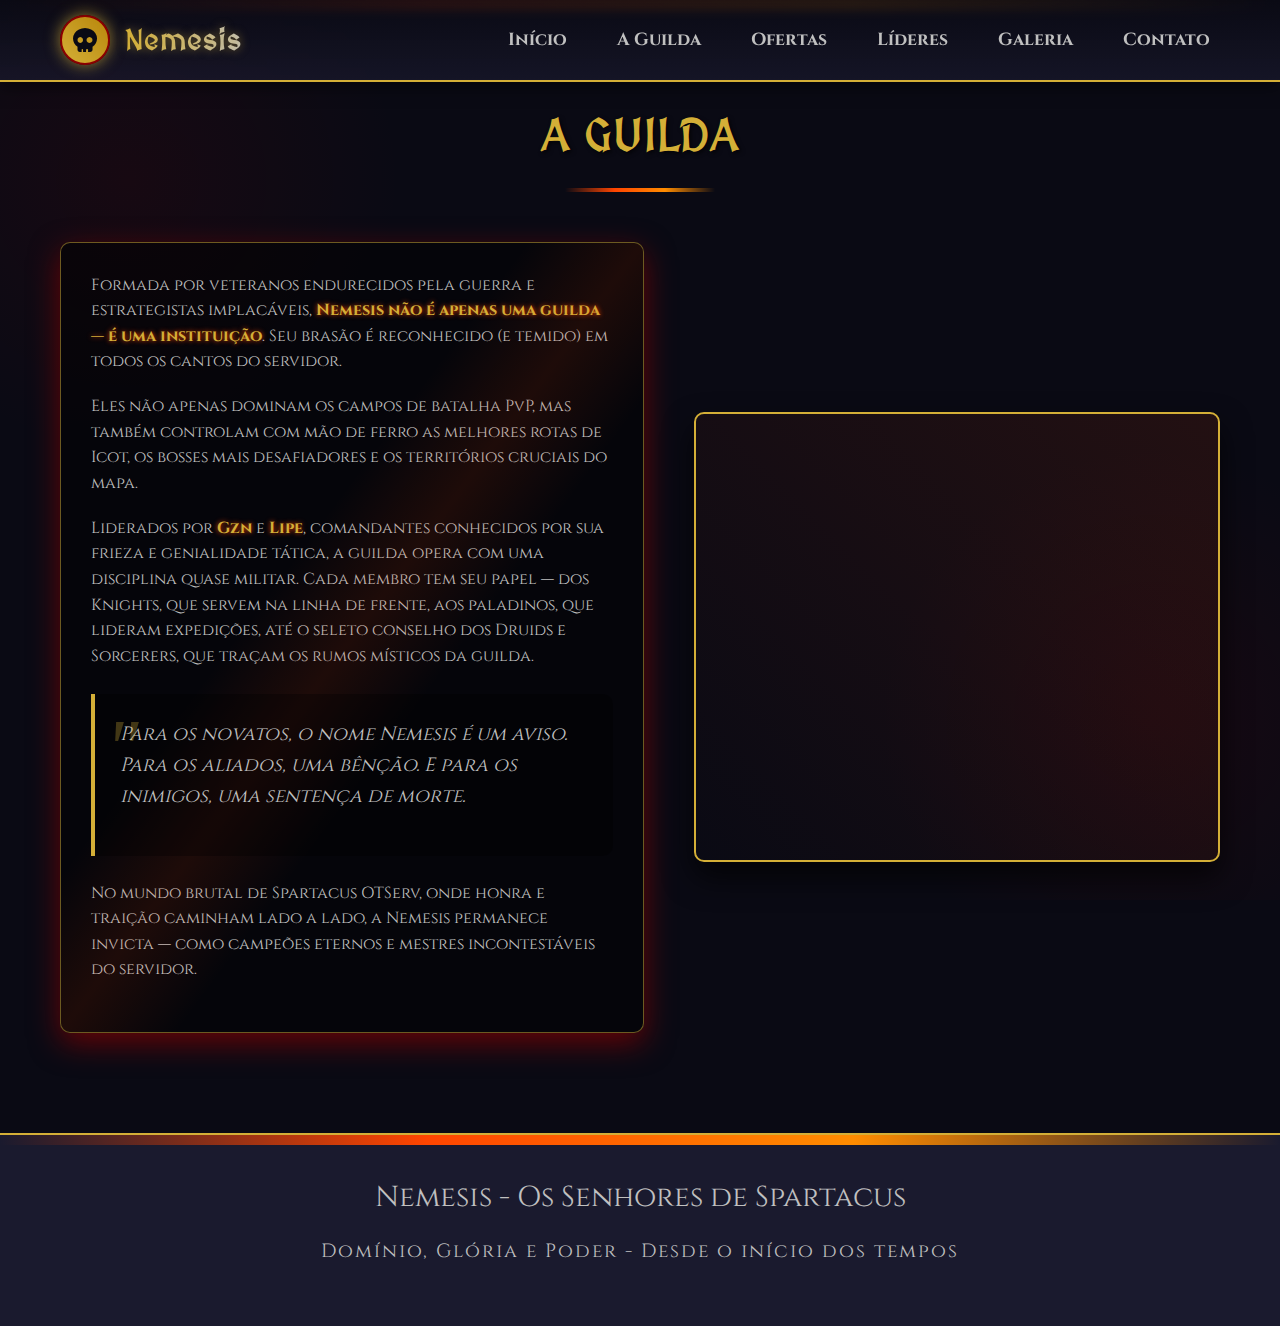
<file: guilda.html>
<!DOCTYPE html>
<html lang="pt-BR">
<head>
    <meta charset="UTF-8">
    <meta name="viewport" content="width=device-width, initial-scale=1.0">
    <title>NEMESIS - Os Senhores de Spartacus</title>
    <link rel="stylesheet" href="https://cdnjs.cloudflare.com/ajax/libs/font-awesome/6.4.0/css/all.min.css">
    <style>
        :root {
            --primary-dark: #0a0a14;
            --primary-light: #1a1a2e;
            --gold: #d4af37;
            --blood-red: #8b0000;
            --fire-orange: #ff4500;
            --fire-yellow: #ff8c00;
            --silver: #c0c0c0;
            --bronze: #cd7f32;
            --dark-gold: #b8860b;
        }
        
        * {
            margin: 0;
            padding: 0;
            box-sizing: border-box;
        }
        
        body {
            font-family: 'Cinzel', 'Times New Roman', serif;
            background-color: var(--primary-dark);
            color: var(--silver);
            background-image: 
                radial-gradient(circle at 10% 20%, rgba(139, 0, 0, 0.1) 0%, rgba(139, 0, 0, 0) 20%),
                radial-gradient(circle at 90% 80%, rgba(139, 0, 0, 0.1) 0%, rgba(139, 0, 0, 0) 20%);
            background-attachment: fixed;
            line-height: 1.6;
            overflow-x: hidden;
        }
        
        h1, h2, h3, h4 {
            font-family: 'MedievalSharp', cursive;
            color: var(--gold);
            text-shadow: 2px 2px 4px rgba(0, 0, 0, 0.7);
            letter-spacing: 1px;
        }
        
        p {
            margin-bottom: 1.2rem;
        }
        
        /* Efeito de Chamas */
        .fire-effect {
            position: relative;
        }
        
        .fire-effect:before {
            content: '';
            position: absolute;
            top: -10px;
            left: 0;
            width: 100%;
            height: 20px;
            background: linear-gradient(to right, 
                transparent, 
                var(--fire-orange), 
                var(--fire-yellow), 
                var(--fire-orange), 
                transparent);
            background-size: 200% 100%;
            animation: fireAnimation 2s linear infinite;
            filter: blur(5px);
            opacity: 0.7;
        }
        
        @keyframes fireAnimation {
            0% { background-position: 0% 50%; }
            100% { background-position: 100% 50%; }
        }
        
        /* Header e navegação */
        header {
            background: linear-gradient(to bottom, rgba(10, 10, 20, 0.9), rgba(26, 26, 46, 0.7));
            position: fixed;
            width: 100%;
            top: 0;
            z-index: 1000;
            border-bottom: 2px solid var(--gold);
            backdrop-filter: blur(5px);
            box-shadow: 0 5px 15px rgba(0, 0, 0, 0.5);
        }
        
        .container {
            max-width: 1200px;
            margin: 0 auto;
            padding: 0 20px;
        }
        
        .navbar {
            display: flex;
            justify-content: space-between;
            align-items: center;
            padding: 15px 0;
        }
        
        .logo {
            display: flex;
            align-items: center;
            gap: 15px;
        }
        
        .logo h1 {
            font-size: 1.8rem;
            margin: 0;
            background: linear-gradient(to right, var(--gold), var(--silver));
            -webkit-background-clip: text;
            -webkit-text-fill-color: transparent;
            text-shadow: 0 0 10px rgba(212, 175, 55, 0.5);
        }
        
        .logo-icon {
            width: 50px;
            height: 50px;
            background: linear-gradient(45deg, var(--gold), var(--dark-gold));
            border-radius: 50%;
            display: flex;
            align-items: center;
            justify-content: center;
            font-size: 1.5rem;
            color: var(--primary-dark);
            border: 2px solid var(--blood-red);
            box-shadow: 0 0 15px rgba(212, 175, 55, 0.7);
            animation: pulse 2s infinite, fireGlow 3s infinite alternate;
        }
        
        @keyframes pulse {
            0% { transform: scale(1); }
            50% { transform: scale(1.1); }
            100% { transform: scale(1); }
        }
        
        @keyframes fireGlow {
            0% { box-shadow: 0 0 15px rgba(212, 175, 55, 0.7), 0 0 10px var(--fire-orange); }
            100% { box-shadow: 0 0 25px rgba(212, 175, 55, 0.9), 0 0 20px var(--fire-yellow); }
        }
        
        nav ul {
            display: flex;
            list-style: none;
            gap: 30px;
        }
        
        nav a {
            color: var(--silver);
            text-decoration: none;
            font-size: 1.1rem;
            font-weight: bold;
            padding: 5px 10px;
            border-bottom: 2px solid transparent;
            transition: all 0.3s ease;
            position: relative;
        }
        
        nav a:after {
            content: '';
            position: absolute;
            bottom: 0;
            left: 0;
            width: 0;
            height: 2px;
            background: linear-gradient(to right, var(--fire-orange), var(--fire-yellow));
            transition: width 0.3s ease;
        }
        
        nav a:hover:after, nav a.active:after {
            width: 100%;
        }
        
        nav a:hover, nav a.active {
            color: var(--gold);
            text-shadow: 0 0 5px var(--fire-orange);
        }
        
        /* Hero Section */
        .hero {
            height: 100vh;
            display: flex;
            align-items: center;
            justify-content: center;
            background-image: 
                linear-gradient(rgba(10, 10, 20, 0.85), rgba(26, 26, 46, 0.85)),
                url('https://user.uploads.dev/file/3009736dc63ac6967ecfb38eef35f2c5.webp');
            background-size: cover;
            background-position: center;
            background-attachment: fixed;
            position: relative;
            overflow: hidden;
        }
        
        .hero:before {
            content: '';
            position: absolute;
            top: 0;
            left: 0;
            width: 100%;
            height: 100%;
            background: url('https://www.transparenttextures.com/patterns/diagmonds.png');
            opacity: 0.2;
        }
        
        .hero-content {
            text-align: center;
            max-width: 800px;
            padding: 40px;
            z-index: 10;
            position: relative;
            border: 4px solid transparent;
            border-image: linear-gradient(45deg, var(--fire-orange), var(--blood-red), var(--fire-yellow), var(--gold));
            border-image-slice: 1;
            animation: borderAnimation 8s linear infinite;
            background: rgba(10, 10, 20, 0.7);
            box-shadow: 0 0 50px rgba(139, 0, 0, 0.7);
        }
        
        @keyframes borderAnimation {
            0% { border-image-source: linear-gradient(45deg, var(--fire-orange), var(--blood-red), var(--fire-yellow), var(--gold)); }
            25% { border-image-source: linear-gradient(45deg, var(--blood-red), var(--fire-yellow), var(--gold), var(--fire-orange)); }
            50% { border-image-source: linear-gradient(45deg, var(--fire-yellow), var(--gold), var(--fire-orange), var(--blood-red)); }
            75% { border-image-source: linear-gradient(45deg, var(--gold), var(--fire-orange), var(--blood-red), var(--fire-yellow)); }
            100% { border-image-source: linear-gradient(45deg, var(--fire-orange), var(--blood-red), var(--fire-yellow), var(--gold)); }
        }
        
        .hero h1 {
            font-size: 4.5rem;
            margin-bottom: 20px;
            color: var(--gold);
            text-transform: uppercase;
            letter-spacing: 5px;
            animation: glow 2s ease-in-out infinite alternate;
            position: relative;
        }
        
        .hero h1:before {
            content: '';
            position: absolute;
            bottom: -10px;
            left: 50%;
            transform: translateX(-50%);
            width: 80%;
            height: 5px;
            background: linear-gradient(to right, transparent, var(--fire-orange), var(--fire-yellow), var(--fire-orange), transparent);
            filter: blur(2px);
        }
        
        .hero h2 {
            font-size: 2rem;
            margin-bottom: 30px;
            color: var(--silver);
            text-shadow: 0 0 10px rgba(255, 255, 255, 0.7);
        }
        
        .hero p {
            font-size: 1.3rem;
            margin-bottom: 40px;
            line-height: 1.8;
        }
        
        @keyframes glow {
            from {
                text-shadow: 0 0 5px #fff, 0 0 10px #fff, 0 0 15px var(--gold), 0 0 20px var(--gold), 0 0 25px var(--fire-orange);
            }
            to {
                text-shadow: 0 0 10px #fff, 0 0 20px #fff, 0 0 30px var(--gold), 0 0 40px var(--gold), 0 0 50px var(--fire-orange);
            }
        }
        
        .btn {
            display: inline-block;
            padding: 15px 35px;
            background: linear-gradient(to bottom, var(--fire-orange), var(--fire-yellow));
            color: var(--primary-dark);
            text-decoration: none;
            font-weight: bold;
            border: none;
            border-radius: 5px;
            text-transform: uppercase;
            letter-spacing: 2px;
            cursor: pointer;
            transition: all 0.3s ease;
            box-shadow: 0 4px 15px rgba(255, 69, 0, 0.6);
            margin: 0 15px;
            position: relative;
            overflow: hidden;
            font-size: 1.1rem;
            z-index: 1;
        }
        
        .btn:before {
            content: '';
            position: absolute;
            top: 0;
            left: -100%;
            width: 100%;
            height: 100%;
            background: linear-gradient(90deg, transparent, rgba(255, 255, 255, 0.4), transparent);
            transition: 0.5s;
            z-index: -1;
        }
        
        .btn:hover:before {
            left: 100%;
        }
        
        .btn:hover {
            transform: translateY(-5px);
            box-shadow: 0 8px 25px rgba(255, 69, 0, 0.8);
        }
        
        .btn-outline {
            background: transparent;
            border: 2px solid var(--fire-orange);
            color: var(--fire-orange);
            box-shadow: 0 4px 15px rgba(255, 69, 0, 0.3);
        }
        
        .btn-outline:hover {
            background: rgba(255, 69, 0, 0.2);
        }
        
        section {
            padding: 100px 0;
            position: relative;
        }
        
        .section-title {
            text-align: center;
            font-size: 2.8rem;
            margin-bottom: 70px;
            position: relative;
            text-transform: uppercase;
        }
        
        .section-title:after {
            content: "";
            position: absolute;
            bottom: -20px;
            left: 50%;
            transform: translateX(-50%);
            width: 150px;
            height: 4px;
            background: linear-gradient(to right, transparent, var(--fire-orange), var(--fire-yellow), transparent);
        }
        
        /* About Section */
        .about-section {
            background: url('https://www.transparenttextures.com/patterns/black-linen.png');
            position: relative;
        }
        
        .about-section:before {
            content: '';
            position: absolute;
            top: 0;
            left: 0;
            width: 100%;
            height: 10px;
            background: linear-gradient(to right, transparent, var(--fire-orange), var(--fire-yellow), transparent);
            animation: fireAnimation 2s linear infinite;
        }
        
        .about-content {
            display: flex;
            align-items: center;
            gap: 50px;
            max-width: 1200px;
            margin: 0 auto;
        }
        
        .about-text {
            flex: 1;
            padding: 30px;
            background: rgba(0, 0, 0, 0.5);
            border-radius: 10px;
            border: 1px solid rgba(212, 175, 55, 0.5);
            box-shadow: 0 10px 30px rgba(139, 0, 0, 0.7);
            position: relative;
            overflow: hidden;
        }
        
        .about-text:before {
            content: '';
            position: absolute;
            top: -50%;
            left: -50%;
            width: 200%;
            height: 200%;
            background: linear-gradient(
                to bottom right,
                transparent 45%,
                rgba(255, 69, 0, 0.1) 50%,
                transparent 55%
            );
            animation: shine 3s infinite;
        }
        
        @keyframes shine {
            0% { transform: translateX(-100%) translateY(-100%) rotate(45deg); }
            100% { transform: translateX(100%) translateY(100%) rotate(45deg); }
        }
        
        .about-image {
            flex: 1;
            height: 450px;
            background: url('https://user.uploads.dev/file/2a890fbdcf8e3b6c82a1637fd572c99f.png') center/cover;
            border-radius: 10px;
            border: 2px solid var(--gold);
            box-shadow: 0 15px 30px rgba(0, 0, 0, 0.7);
            position: relative;
            overflow: hidden;
        }
        
        .about-image:before {
            content: '';
            position: absolute;
            top: 0;
            left: 0;
            width: 100%;
            height: 100%;
            background: linear-gradient(45deg, rgba(10, 10, 20, 0.3), rgba(255, 69, 0, 0.1));
        }
        
        /* Offers Section */
        .offers-section {
            background: var(--primary-light);
            background-image: url('https://www.transparenttextures.com/patterns/diagmonds.png');
            position: relative;
        }
        
        .offers-section:before {
            content: '';
            position: absolute;
            top: 0;
            left: 0;
            width: 100%;
            height: 10px;
            background: linear-gradient(to right, transparent, var(--fire-orange), var(--fire-yellow), transparent);
            animation: fireAnimation 2s linear infinite;
        }
        
        .offers-container {
            display: flex;
            gap: 40px;
            max-width: 1200px;
            margin: 0 auto;
        }
        
        .offers-box, .requirements-box {
            flex: 1;
            padding: 40px 30px;
            background: rgba(0, 0, 0, 0.5);
            border-radius: 10px;
            border: 1px solid var(--gold);
            box-shadow: 0 10px 30px rgba(139, 0, 0, 0.7);
            position: relative;
            overflow: hidden;
        }
        
        .offers-box:before, .requirements-box:before {
            content: '';
            position: absolute;
            top: 0;
            left: 0;
            width: 100%;
            height: 5px;
            background: linear-gradient(to right, var(--fire-orange), var(--fire-yellow));
            animation: fireAnimation 2s linear infinite;
        }
        
        .offers-box h3, .requirements-box h3 {
            text-align: center;
            margin-bottom: 30px;
            font-size: 2rem;
            color: var(--gold);
            text-transform: uppercase;
        }
        
        .offers-list, .requirements-list {
            list-style: none;
        }
        
        .offers-list li, .requirements-list li {
            padding: 15px 0;
            border-bottom: 1px solid rgba(192, 192, 192, 0.2);
            position: relative;
            padding-left: 40px;
            font-size: 1.1rem;
        }
        
        .offers-list li:before, .requirements-list li:before {
            content: "⚔️";
            position: absolute;
            left: 0;
            top: 12px;
            font-size: 1.2rem;
            text-shadow: 0 0 5px var(--fire-orange);
        }
        
        /* Leaders Section */
        .leaders-section {
            background: url('https://user.uploads.dev/file/f21babc451f905a9b80ca582a37414d9.jpg') center/cover fixed;
            position: relative;
        }
        
        .leaders-section:before {
            content: "";
            position: absolute;
            top: 0;
            left: 0;
            width: 100%;
            height: 100%;
            background: rgba(10, 10, 20, 0.9);
        }
        
        .leaders-section:after {
            content: '';
            position: absolute;
            top: 0;
            left: 0;
            width: 100%;
            height: 10px;
            background: linear-gradient(to right, transparent, var(--fire-orange), var(--fire-yellow), transparent);
            animation: fireAnimation 2s linear infinite;
        }
        
        .leaders-content {
            position: relative;
            z-index: 10;
        }
        
        .leaders-container {
            display: flex;
            flex-wrap: wrap;
            justify-content: center;
            gap: 40px;
            max-width: 1200px;
            margin: 0 auto;
        }
        
        .leader-pair {
            display: flex;
            gap: 40px;
            width: 100%;
            justify-content: center;
            margin-bottom: 40px;
        }
        
        .leader-card {
            width: 45%;
            max-width: 350px;
            background: rgba(26, 26, 46, 0.9);
            border-radius: 10px;
            overflow: hidden;
            border: 2px solid var(--gold);
            box-shadow: 0 15px 30px rgba(0, 0, 0, 0.7);
            transition: all 0.4s ease;
            position: relative;
        }
        
        .leader-card:hover {
            transform: translateY(-10px) scale(1.03);
            box-shadow: 0 20px 40px rgba(255, 69, 0, 0.5);
        }
        
        .leader-image {
            height: 250px;
            background: var(--primary-dark);
            display: flex;
            align-items: center;
            justify-content: center;
            color: var(--gold);
            font-size: 3rem;
            position: relative;
            overflow: hidden;
        }
        
        .leader-image:before {
            content: '';
            position: absolute;
            top: 0;
            left: 0;
            width: 100%;
            height: 100%;
            background: linear-gradient(45deg, rgba(10, 10, 20, 0.7), rgba(255, 69, 0, 0.2));
        }
        
        .leader-info {
            padding: 25px;
            text-align: center;
            background: rgba(0, 0, 0, 0.5);
        }
        
        .leader-info h4 {
            font-size: 1.8rem;
            margin-bottom: 10px;
            color: var(--gold);
            text-shadow: 0 0 5px var(--fire-orange);
        }
        
        .leader-info p {
            font-style: italic;
            color: var(--silver);
            margin-bottom: 0;
            font-size: 1.2rem;
        }
        
        .leader-title {
            color: var(--dark-gold);
            font-weight: bold;
            margin-top: 5px;
            display: block;
        }
        
        /* Gallery Section */
        .gallery-section {
            background: var(--primary-light);
            background-image: url('https://www.transparenttextures.com/patterns/diagmonds.png');
            padding: 100px 0;
            position: relative;
        }
        
        .gallery-section:before {
            content: '';
            position: absolute;
            top: 0;
            left: 0;
            width: 100%;
            height: 10px;
            background: linear-gradient(to right, transparent, var(--fire-orange), var(--fire-yellow), transparent);
            animation: fireAnimation 2s linear infinite;
        }

        .gallery-container {
            display: grid;
            grid-template-columns: repeat(auto-fill, minmax(300px, 1fr));
            gap: 25px;
            max-width: 1200px;
            margin: 0 auto;
            padding: 0 20px;
        }

        .gallery-item {
            border-radius: 10px;
            overflow: hidden;
            box-shadow: 0 8px 20px rgba(0, 0, 0, 0.6);
            border: 2px solid var(--gold);
            transition: all 0.4s ease;
            height: 250px;
            position: relative;
            cursor: pointer;
        }

        .gallery-item:hover {
            transform: translateY(-10px) scale(1.03);
            box-shadow: 0 15px 30px rgba(255, 69, 0, 0.6);
            border-color: var(--fire-orange);
        }

        .gallery-item img {
            width: 100%;
            height: 100%;
            object-fit: cover;
            transition: transform 0.5s ease;
        }

        .gallery-item:hover img {
            transform: scale(1.1);
        }
        
        /* Contact Section */
        .contact-section {
            text-align: center;
            background: var(--primary-dark);
            background-image: url('https://www.transparenttextures.com/patterns/black-linen.png');
            position: relative;
        }
        
        .contact-section:before {
            content: '';
            position: absolute;
            top: 0;
            left: 0;
            width: 100%;
            height: 10px;
            background: linear-gradient(to right, transparent, var(--fire-orange), var(--fire-yellow), transparent);
            animation: fireAnimation 2s linear infinite;
        }
        
        .contact-container {
            max-width: 800px;
            margin: 0 auto;
            padding: 40px;
            background: rgba(26, 26, 46, 0.7);
            border-radius: 10px;
            border: 2px solid var(--gold);
            box-shadow: 0 15px 30px rgba(139, 0, 0, 0.7);
        }
        
        .contact-options {
            display: flex;
            justify-content: center;
            gap: 50px;
            margin-top: 50px;
            flex-wrap: wrap;
        }
        
        .contact-option {
            width: 250px;
            padding: 30px 25px;
            background: rgba(0, 0, 0, 0.5);
            border-radius: 10px;
            border: 1px solid var(--gold);
            transition: all 0.4s ease;
            position: relative;
            overflow: hidden;
        }
        
        .contact-option:before {
            content: '';
            position: absolute;
            top: 0;
            left: 0;
            width: 100%;
            height: 5px;
            background: linear-gradient(to right, var(--fire-orange), var(--fire-yellow));
            animation: fireAnimation 2s linear infinite;
        }
        
        .contact-option:hover {
            transform: translateY(-10px);
            background: rgba(26, 26, 46, 0.9);
            box-shadow: 0 15px 30px rgba(255, 69, 0, 0.5);
        }
        
        .contact-icon {
            font-size: 4rem;
            color: var(--gold);
            margin-bottom: 20px;
            text-shadow: 0 0 10px var(--fire-orange);
        }
        
        .contact-option h3 {
            font-size: 1.5rem;
            margin-bottom: 20px;
            color: var(--gold);
        }
        
        .contact-btn {
            display: inline-block;
            padding: 12px 30px;
            background: linear-gradient(to bottom, var(--fire-orange), var(--fire-yellow));
            color: var(--primary-dark);
            text-decoration: none;
            border-radius: 5px;
            font-weight: bold;
            transition: all 0.3s ease;
            border: none;
            cursor: pointer;
            font-size: 1.1rem;
            margin-top: 10px;
            box-shadow: 0 4px 15px rgba(255, 69, 0, 0.6);
        }
        
        .contact-btn:hover {
            background: linear-gradient(to bottom, var(--fire-yellow), var(--fire-orange));
            transform: translateY(-3px);
            box-shadow: 0 6px 20px rgba(255, 69, 0, 0.8);
        }
        
        /* Footer */
        footer {
            background: var(--primary-light);
            text-align: center;
            padding: 40px 0;
            border-top: 2px solid var(--gold);
            background-image: url('https://www.transparenttextures.com/patterns/diagmonds.png');
            position: relative;
        }
        
        footer:before {
            content: '';
            position: absolute;
            top: 0;
            left: 0;
            width: 100%;
            height: 10px;
            background: linear-gradient(to right, transparent, var(--fire-orange), var(--fire-yellow), transparent);
            animation: fireAnimation 2s linear infinite;
        }
        
        .footer-content {
            max-width: 1200px;
            margin: 0 auto;
            padding: 0 20px;
        }
        
        /* Efeitos de texto */
        .highlight {
            color: var(--gold);
            font-weight: bold;
            text-shadow: 0 0 5px var(--fire-orange);
        }
        
        .quote {
            font-style: italic;
            padding: 25px;
            border-left: 4px solid var(--gold);
            background: rgba(0, 0, 0, 0.3);
            margin: 25px 0;
            border-radius: 0 10px 10px 0;
            position: relative;
            font-size: 1.2rem;
        }
        
        .quote:before {
            content: '"';
            position: absolute;
            top: -10px;
            left: 10px;
            font-size: 5rem;
            color: rgba(212, 175, 55, 0.3);
            font-family: serif;
        }
        
        /* Lightbox Styles */
        .lightbox {
            display: none;
            position: fixed;
            z-index: 2000;
            left: 0;
            top: 0;
            width: 100%;
            height: 100%;
            overflow: auto;
            background-color: rgba(0, 0, 0, 0.9);
            backdrop-filter: blur(5px);
        }

        .lightbox-content {
            margin: auto;
            display: block;
            width: 80%;
            max-width: 1200px;
            max-height: 80vh;
            animation: zoom 0.3s;
            border: 3px solid var(--gold);
            box-shadow: 0 0 30px rgba(255, 69, 0, 0.8);
        }

        @keyframes zoom {
            from { transform: scale(0.8); }
            to { transform: scale(1); }
        }

        .close-btn {
            position: absolute;
            top: 20px;
            right: 30px;
            color: var(--gold);
            font-size: 40px;
            font-weight: bold;
            transition: 0.3s;
            cursor: pointer;
            z-index: 2;
            text-shadow: 0 0 5px var(--fire-orange);
        }

        .close-btn:hover {
            color: var(--blood-red);
            transform: rotate(90deg);
        }

        .caption {
            margin: 15px auto;
            width: 80%;
            max-width: 1200px;
            text-align: center;
            color: var(--silver);
            font-size: 1.2rem;
            padding: 10px 0;
        }
        
        /* Responsividade */
        @media (max-width: 1200px) {
            .hero h1 {
                font-size: 3.8rem;
            }
            .hero p {
                font-size: 1.2rem;
            }
        }

        @media (max-width: 992px) {
            .about-content, .offers-container {
                flex-direction: column;
            }
            
            .about-image {
                height: 400px;
                width: 100%;
                margin-top: 30px;
            }
            
            .hero h1 {
                font-size: 3.2rem;
            }
            
            .leader-pair {
                flex-direction: column;
                align-items: center;
            }
            
            .leader-card {
                width: 80%;
            }
            
            .contact-option {
                width: 100%;
                max-width: 300px;
            }
            
            .gallery-container {
                grid-template-columns: repeat(auto-fill, minmax(250px, 1fr));
            }
        }
        
        @media (max-width: 768px) {
            .navbar {
                flex-direction: column;
                gap: 15px;
                padding: 10px 0;
            }
            
            nav ul {
                flex-wrap: wrap;
                justify-content: center;
                gap: 10px;
                padding: 0 10px;
            }
            
            nav a {
                font-size: 1rem;
                padding: 5px 8px;
            }
            
            .hero h1 {
                font-size: 2.5rem;
                line-height: 1.2;
            }
            
            .hero h2 {
                font-size: 1.4rem;
            }
            
            .hero p {
                font-size: 1.1rem;
            }
            
            .btn {
                padding: 12px 25px;
                font-size: 1rem;
                margin: 5px;
            }
            
            .section-title {
                font-size: 2rem;
                margin-bottom: 50px;
            }
            
            .about-text, .offers-box, .requirements-box {
                padding: 20px;
            }
            
            .leader-card {
                width: 100%;
                max-width: 350px;
            }
            
            .contact-container {
                padding: 20px;
            }
            
            .gallery-container {
                grid-template-columns: repeat(auto-fill, minmax(250px, 1fr));
            }
        }
        
        @media (max-width: 576px) {
            .hero h1 {
                font-size: 2rem;
            }
            
            .hero h2 {
                font-size: 1.2rem;
            }
            
            .hero-content {
                padding: 0 15px;
            }
            
            .section-title {
                font-size: 1.8rem;
            }
            
            .about-image {
                height: 300px;
            }
            
            .leader-image {
                height: 200px;
            }
            
            .leader-info h4 {
                font-size: 1.5rem;
            }
            
            .leader-info p {
                font-size: 1rem;
            }
            
            .contact-options {
                gap: 20px;
            }
            
            .contact-icon {
                font-size: 3rem;
            }
            
            .contact-option h3 {
                font-size: 1.3rem;
            }
            
            .gallery-container {
                grid-template-columns: 1fr;
            }
            
            .gallery-item {
                height: 200px;
            }
        }
        
        @media (max-width: 400px) {
            .logo h1 {
                font-size: 1.5rem;
            }
            
            .logo-icon {
                width: 40px;
                height: 40px;
                font-size: 1.2rem;
            }
            
            .hero h1 {
                font-size: 1.8rem;
            }
            
            .hero p {
                font-size: 1rem;
            }
            
            .btn {
                padding: 10px 20px;
                font-size: 0.9rem;
            }
            
            .section-title {
                font-size: 1.6rem;
            }
            
            .offers-list li, .requirements-list li {
                padding: 10px 0 10px 30px;
                font-size: 0.95rem;
            }
        }
    </style>
    <link href="https://fonts.googleapis.com/css2?family=Cinzel:wght@400;700&family=MedievalSharp&display=swap" rel="stylesheet">
</head>
<body>
    <header>
        <div class="container">
            <div class="navbar">
                <div class="logo">
                    <div class="logo-icon">
                        <i class="fas fa-skull"></i>
                    </div>
                    <h1>Nemesis</h1>
                </div>
                <nav>
                    <ul>
                        <li><a href="index.html">Início</a></li>
                        <li><a href="guilda.html">A Guilda</a></li>
                        <li><a href="ofertas.html">Ofertas</a></li>
                        <li><a href="lideres.html">Líderes</a></li>
                        <li><a href="galeria.html">Galeria</a></li>
                        <li><a href="contato.html">Contato</a></li>
                    </ul>
                </nav>
            </div>
        </div>
    </header>
    <section class="about-section" id="about">
        <div class="container">
            <h2 class="section-title">A Guilda</h2>
            <div class="about-content">
                <div class="about-text">
                    <p>Formada por veteranos endurecidos pela guerra e estrategistas implacáveis, <span class="highlight">Nemesis não é apenas uma guilda — é uma instituição</span>. Seu brasão é reconhecido (e temido) em todos os cantos do servidor.</p>
                    
                    <p>Eles não apenas dominam os campos de batalha PvP, mas também controlam com mão de ferro as melhores rotas de Icot, os bosses mais desafiadores e os territórios cruciais do mapa.</p>
                    
                    <p>Liderados por <span class="highlight">Gzn</span> e <span class="highlight">Lipe</span>, comandantes conhecidos por sua frieza e genialidade tática, a guilda opera com uma disciplina quase militar. Cada membro tem seu papel — dos Knights, que servem na linha de frente, aos paladinos, que lideram expedições, até o seleto conselho dos Druids e Sorcerers, que traçam os rumos místicos da guilda.</p>
                    
                    <div class="quote">
                        <p>Para os novatos, o nome Nemesis é um aviso. Para os aliados, uma bênção. E para os inimigos, uma sentença de morte.</p>
                    </div>
                    
                    <p>No mundo brutal de Spartacus OTServ, onde honra e traição caminham lado a lado, a Nemesis permanece invicta — como campeões eternos e mestres incontestáveis do servidor.</p>
                </div>
                <div class="about-image"></div>
            </div>
        </div>
    </section>
    <footer>
        <div class="footer-content">
            <p style="font-size: 1.8rem; margin-bottom: 15px;">Nemesis - Os Senhores de Spartacus</p>
            <p style="font-size: 1.2rem; letter-spacing: 2px;">Domínio, Glória e Poder - Desde o início dos tempos</p>
        </div>
    </footer>
</body>
</html>
</file>
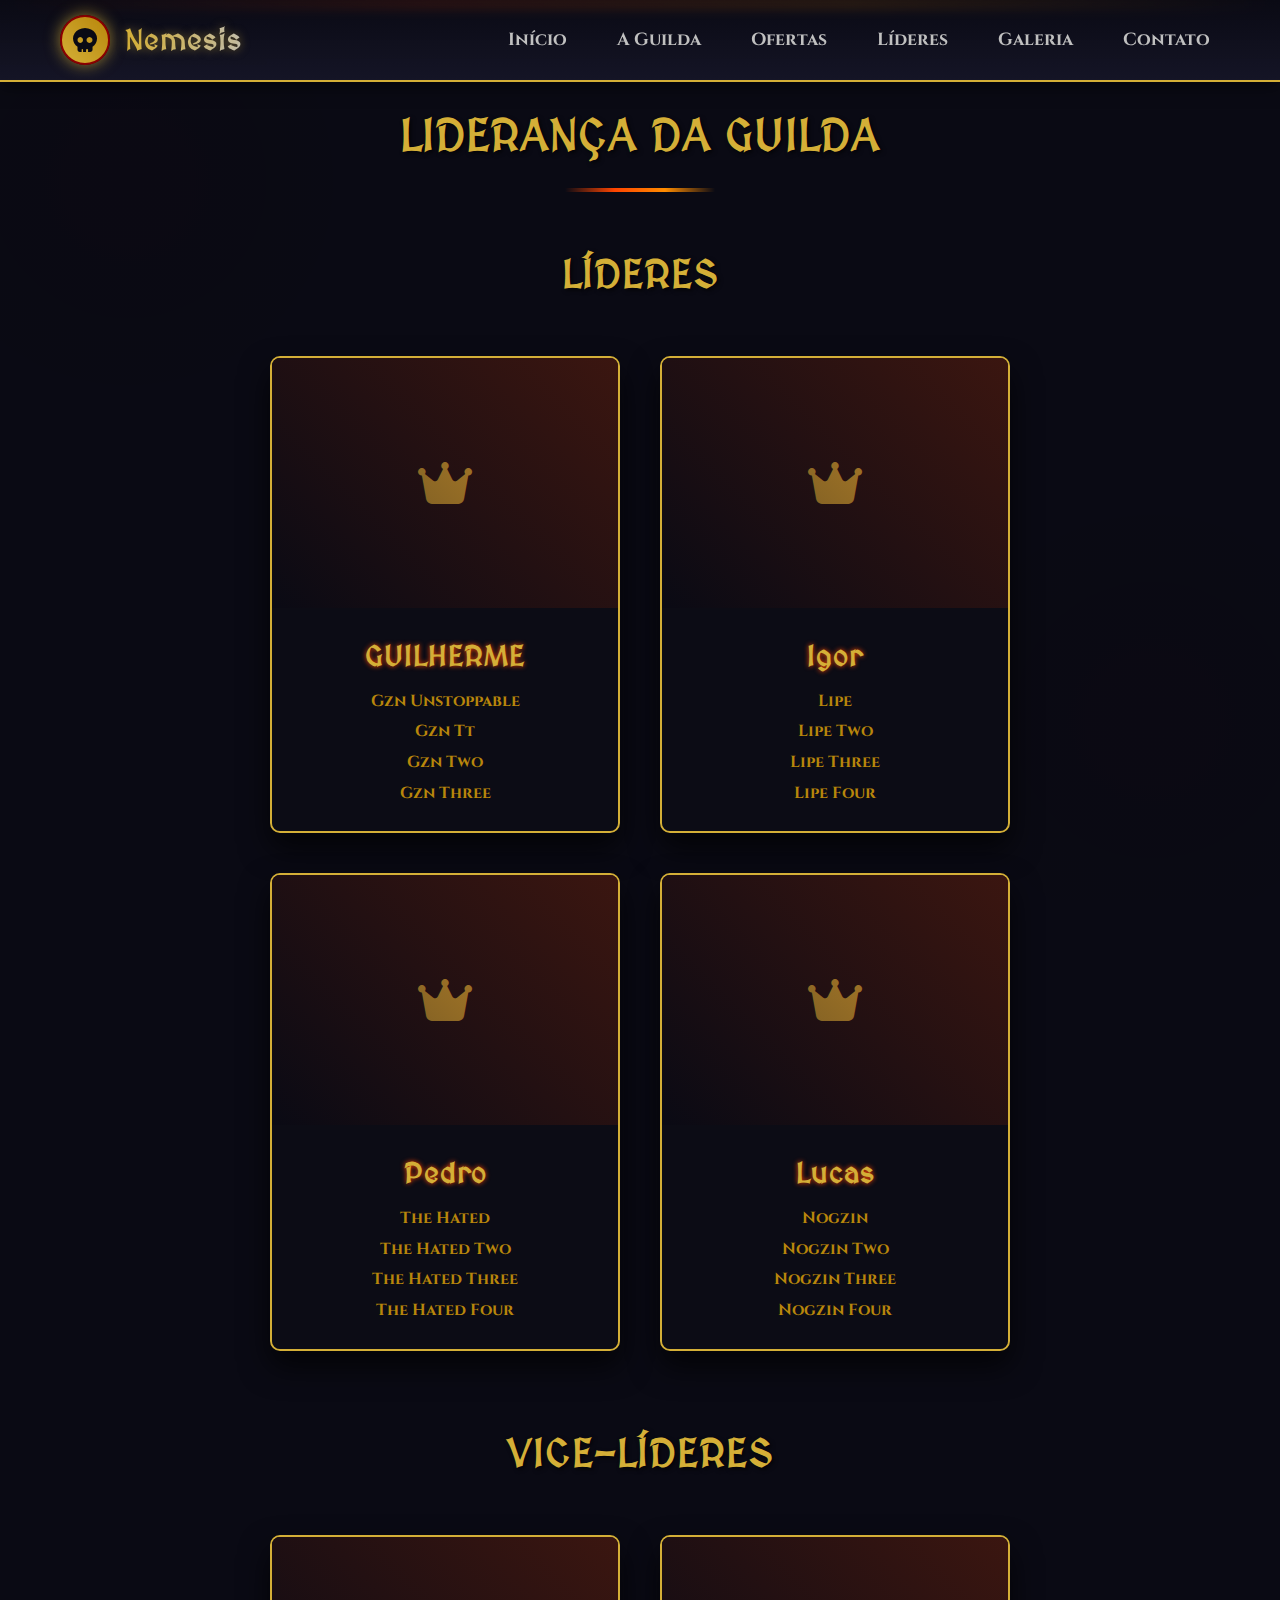
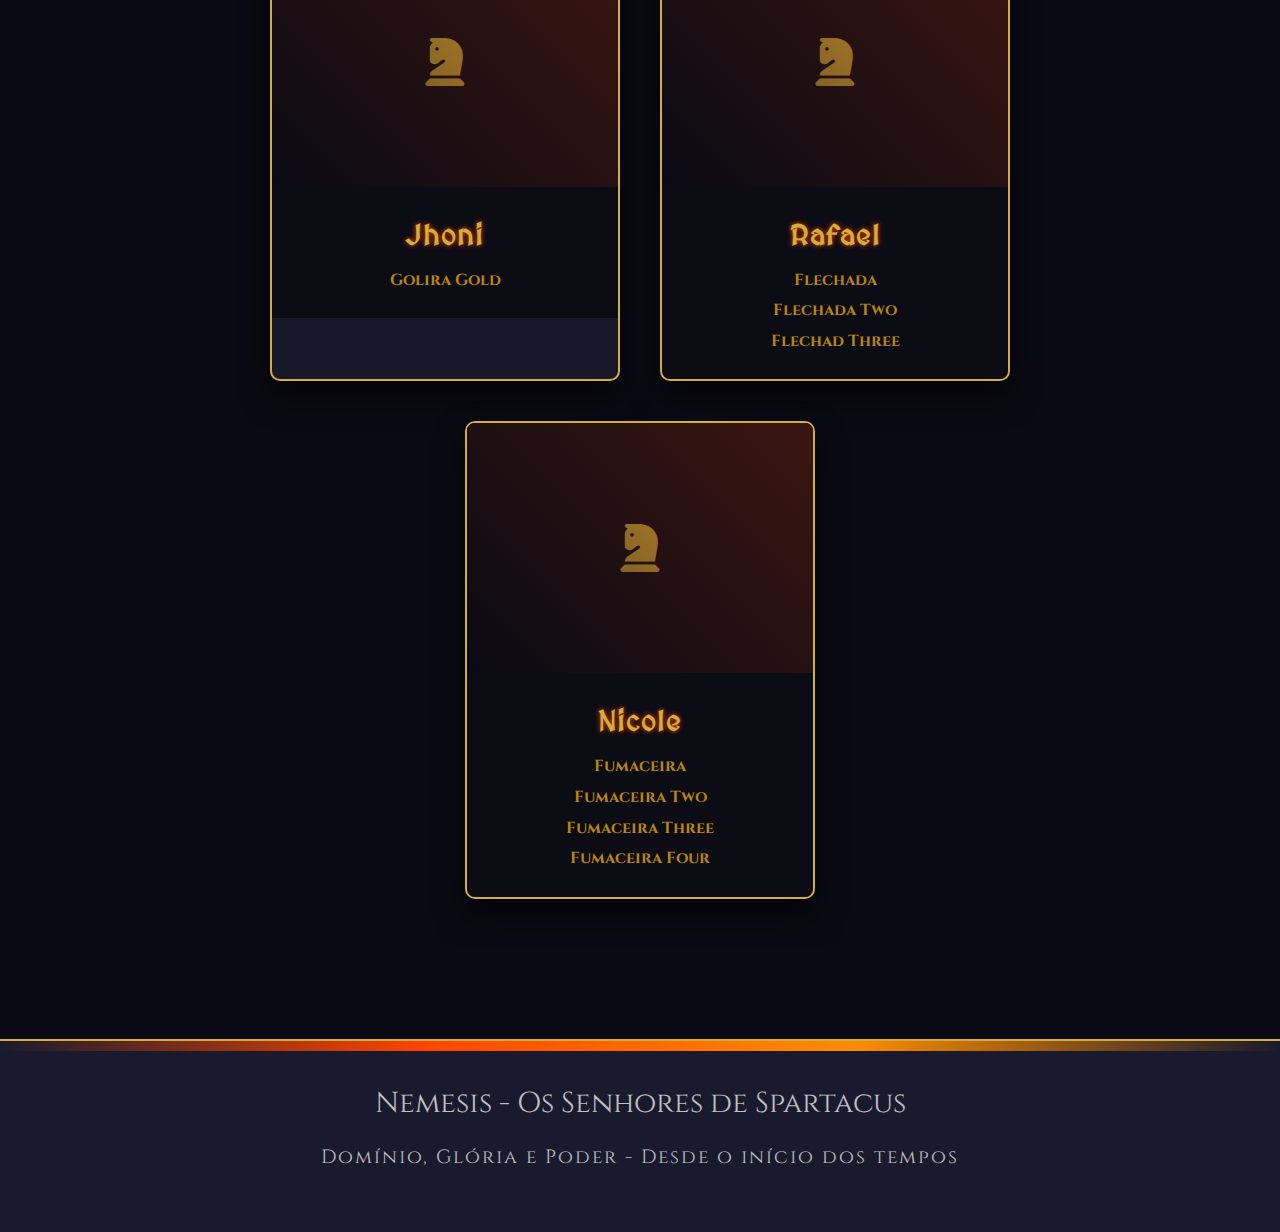
<file: lideres.html>
<!DOCTYPE html>
<html lang="pt-BR">
<head>
    <meta charset="UTF-8">
    <meta name="viewport" content="width=device-width, initial-scale=1.0">
    <title>NEMESIS - Os Senhores de Spartacus</title>
    <link rel="stylesheet" href="https://cdnjs.cloudflare.com/ajax/libs/font-awesome/6.4.0/css/all.min.css">
    <style>
        :root {
            --primary-dark: #0a0a14;
            --primary-light: #1a1a2e;
            --gold: #d4af37;
            --blood-red: #8b0000;
            --fire-orange: #ff4500;
            --fire-yellow: #ff8c00;
            --silver: #c0c0c0;
            --bronze: #cd7f32;
            --dark-gold: #b8860b;
        }
        
        * {
            margin: 0;
            padding: 0;
            box-sizing: border-box;
        }
        
        body {
            font-family: 'Cinzel', 'Times New Roman', serif;
            background-color: var(--primary-dark);
            color: var(--silver);
            background-image: 
                radial-gradient(circle at 10% 20%, rgba(139, 0, 0, 0.1) 0%, rgba(139, 0, 0, 0) 20%),
                radial-gradient(circle at 90% 80%, rgba(139, 0, 0, 0.1) 0%, rgba(139, 0, 0, 0) 20%);
            background-attachment: fixed;
            line-height: 1.6;
            overflow-x: hidden;
        }
        
        h1, h2, h3, h4 {
            font-family: 'MedievalSharp', cursive;
            color: var(--gold);
            text-shadow: 2px 2px 4px rgba(0, 0, 0, 0.7);
            letter-spacing: 1px;
        }
        
        p {
            margin-bottom: 1.2rem;
        }
        
        /* Efeito de Chamas */
        .fire-effect {
            position: relative;
        }
        
        .fire-effect:before {
            content: '';
            position: absolute;
            top: -10px;
            left: 0;
            width: 100%;
            height: 20px;
            background: linear-gradient(to right, 
                transparent, 
                var(--fire-orange), 
                var(--fire-yellow), 
                var(--fire-orange), 
                transparent);
            background-size: 200% 100%;
            animation: fireAnimation 2s linear infinite;
            filter: blur(5px);
            opacity: 0.7;
        }
        
        @keyframes fireAnimation {
            0% { background-position: 0% 50%; }
            100% { background-position: 100% 50%; }
        }
        
        /* Header e navegação */
        header {
            background: linear-gradient(to bottom, rgba(10, 10, 20, 0.9), rgba(26, 26, 46, 0.7));
            position: fixed;
            width: 100%;
            top: 0;
            z-index: 1000;
            border-bottom: 2px solid var(--gold);
            backdrop-filter: blur(5px);
            box-shadow: 0 5px 15px rgba(0, 0, 0, 0.5);
        }
        
        .container {
            max-width: 1200px;
            margin: 0 auto;
            padding: 0 20px;
        }
        
        .navbar {
            display: flex;
            justify-content: space-between;
            align-items: center;
            padding: 15px 0;
        }
        
        .logo {
            display: flex;
            align-items: center;
            gap: 15px;
        }
        
        .logo h1 {
            font-size: 1.8rem;
            margin: 0;
            background: linear-gradient(to right, var(--gold), var(--silver));
            -webkit-background-clip: text;
            -webkit-text-fill-color: transparent;
            text-shadow: 0 0 10px rgba(212, 175, 55, 0.5);
        }
        
        .logo-icon {
            width: 50px;
            height: 50px;
            background: linear-gradient(45deg, var(--gold), var(--dark-gold));
            border-radius: 50%;
            display: flex;
            align-items: center;
            justify-content: center;
            font-size: 1.5rem;
            color: var(--primary-dark);
            border: 2px solid var(--blood-red);
            box-shadow: 0 0 15px rgba(212, 175, 55, 0.7);
            animation: pulse 2s infinite, fireGlow 3s infinite alternate;
        }
        
        @keyframes pulse {
            0% { transform: scale(1); }
            50% { transform: scale(1.1); }
            100% { transform: scale(1); }
        }
        
        @keyframes fireGlow {
            0% { box-shadow: 0 0 15px rgba(212, 175, 55, 0.7), 0 0 10px var(--fire-orange); }
            100% { box-shadow: 0 0 25px rgba(212, 175, 55, 0.9), 0 0 20px var(--fire-yellow); }
        }
        
        nav ul {
            display: flex;
            list-style: none;
            gap: 30px;
        }
        
        nav a {
            color: var(--silver);
            text-decoration: none;
            font-size: 1.1rem;
            font-weight: bold;
            padding: 5px 10px;
            border-bottom: 2px solid transparent;
            transition: all 0.3s ease;
            position: relative;
        }
        
        nav a:after {
            content: '';
            position: absolute;
            bottom: 0;
            left: 0;
            width: 0;
            height: 2px;
            background: linear-gradient(to right, var(--fire-orange), var(--fire-yellow));
            transition: width 0.3s ease;
        }
        
        nav a:hover:after, nav a.active:after {
            width: 100%;
        }
        
        nav a:hover, nav a.active {
            color: var(--gold);
            text-shadow: 0 0 5px var(--fire-orange);
        }
        
        /* Hero Section */
        .hero {
            height: 100vh;
            display: flex;
            align-items: center;
            justify-content: center;
            background-image: 
                linear-gradient(rgba(10, 10, 20, 0.85), rgba(26, 26, 46, 0.85)),
                url('https://user.uploads.dev/file/3009736dc63ac6967ecfb38eef35f2c5.webp');
            background-size: cover;
            background-position: center;
            background-attachment: fixed;
            position: relative;
            overflow: hidden;
        }
        
        .hero:before {
            content: '';
            position: absolute;
            top: 0;
            left: 0;
            width: 100%;
            height: 100%;
            background: url('https://www.transparenttextures.com/patterns/diagmonds.png');
            opacity: 0.2;
        }
        
        .hero-content {
            text-align: center;
            max-width: 800px;
            padding: 40px;
            z-index: 10;
            position: relative;
            border: 4px solid transparent;
            border-image: linear-gradient(45deg, var(--fire-orange), var(--blood-red), var(--fire-yellow), var(--gold));
            border-image-slice: 1;
            animation: borderAnimation 8s linear infinite;
            background: rgba(10, 10, 20, 0.7);
            box-shadow: 0 0 50px rgba(139, 0, 0, 0.7);
        }
        
        @keyframes borderAnimation {
            0% { border-image-source: linear-gradient(45deg, var(--fire-orange), var(--blood-red), var(--fire-yellow), var(--gold)); }
            25% { border-image-source: linear-gradient(45deg, var(--blood-red), var(--fire-yellow), var(--gold), var(--fire-orange)); }
            50% { border-image-source: linear-gradient(45deg, var(--fire-yellow), var(--gold), var(--fire-orange), var(--blood-red)); }
            75% { border-image-source: linear-gradient(45deg, var(--gold), var(--fire-orange), var(--blood-red), var(--fire-yellow)); }
            100% { border-image-source: linear-gradient(45deg, var(--fire-orange), var(--blood-red), var(--fire-yellow), var(--gold)); }
        }
        
        .hero h1 {
            font-size: 4.5rem;
            margin-bottom: 20px;
            color: var(--gold);
            text-transform: uppercase;
            letter-spacing: 5px;
            animation: glow 2s ease-in-out infinite alternate;
            position: relative;
        }
        
        .hero h1:before {
            content: '';
            position: absolute;
            bottom: -10px;
            left: 50%;
            transform: translateX(-50%);
            width: 80%;
            height: 5px;
            background: linear-gradient(to right, transparent, var(--fire-orange), var(--fire-yellow), var(--fire-orange), transparent);
            filter: blur(2px);
        }
        
        .hero h2 {
            font-size: 2rem;
            margin-bottom: 30px;
            color: var(--silver);
            text-shadow: 0 0 10px rgba(255, 255, 255, 0.7);
        }
        
        .hero p {
            font-size: 1.3rem;
            margin-bottom: 40px;
            line-height: 1.8;
        }
        
        @keyframes glow {
            from {
                text-shadow: 0 0 5px #fff, 0 0 10px #fff, 0 0 15px var(--gold), 0 0 20px var(--gold), 0 0 25px var(--fire-orange);
            }
            to {
                text-shadow: 0 0 10px #fff, 0 0 20px #fff, 0 0 30px var(--gold), 0 0 40px var(--gold), 0 0 50px var(--fire-orange);
            }
        }
        
        .btn {
            display: inline-block;
            padding: 15px 35px;
            background: linear-gradient(to bottom, var(--fire-orange), var(--fire-yellow));
            color: var(--primary-dark);
            text-decoration: none;
            font-weight: bold;
            border: none;
            border-radius: 5px;
            text-transform: uppercase;
            letter-spacing: 2px;
            cursor: pointer;
            transition: all 0.3s ease;
            box-shadow: 0 4px 15px rgba(255, 69, 0, 0.6);
            margin: 0 15px;
            position: relative;
            overflow: hidden;
            font-size: 1.1rem;
            z-index: 1;
        }
        
        .btn:before {
            content: '';
            position: absolute;
            top: 0;
            left: -100%;
            width: 100%;
            height: 100%;
            background: linear-gradient(90deg, transparent, rgba(255, 255, 255, 0.4), transparent);
            transition: 0.5s;
            z-index: -1;
        }
        
        .btn:hover:before {
            left: 100%;
        }
        
        .btn:hover {
            transform: translateY(-5px);
            box-shadow: 0 8px 25px rgba(255, 69, 0, 0.8);
        }
        
        .btn-outline {
            background: transparent;
            border: 2px solid var(--fire-orange);
            color: var(--fire-orange);
            box-shadow: 0 4px 15px rgba(255, 69, 0, 0.3);
        }
        
        .btn-outline:hover {
            background: rgba(255, 69, 0, 0.2);
        }
        
        section {
            padding: 100px 0;
            position: relative;
        }
        
        .section-title {
            text-align: center;
            font-size: 2.8rem;
            margin-bottom: 70px;
            position: relative;
            text-transform: uppercase;
        }
        
        .section-title:after {
            content: "";
            position: absolute;
            bottom: -20px;
            left: 50%;
            transform: translateX(-50%);
            width: 150px;
            height: 4px;
            background: linear-gradient(to right, transparent, var(--fire-orange), var(--fire-yellow), transparent);
        }
        
        /* About Section */
        .about-section {
            background: url('https://www.transparenttextures.com/patterns/black-linen.png');
            position: relative;
        }
        
        .about-section:before {
            content: '';
            position: absolute;
            top: 0;
            left: 0;
            width: 100%;
            height: 10px;
            background: linear-gradient(to right, transparent, var(--fire-orange), var(--fire-yellow), transparent);
            animation: fireAnimation 2s linear infinite;
        }
        
        .about-content {
            display: flex;
            align-items: center;
            gap: 50px;
            max-width: 1200px;
            margin: 0 auto;
        }
        
        .about-text {
            flex: 1;
            padding: 30px;
            background: rgba(0, 0, 0, 0.5);
            border-radius: 10px;
            border: 1px solid rgba(212, 175, 55, 0.5);
            box-shadow: 0 10px 30px rgba(139, 0, 0, 0.7);
            position: relative;
            overflow: hidden;
        }
        
        .about-text:before {
            content: '';
            position: absolute;
            top: -50%;
            left: -50%;
            width: 200%;
            height: 200%;
            background: linear-gradient(
                to bottom right,
                transparent 45%,
                rgba(255, 69, 0, 0.1) 50%,
                transparent 55%
            );
            animation: shine 3s infinite;
        }
        
        @keyframes shine {
            0% { transform: translateX(-100%) translateY(-100%) rotate(45deg); }
            100% { transform: translateX(100%) translateY(100%) rotate(45deg); }
        }
        
        .about-image {
            flex: 1;
            height: 450px;
            background: url('https://user.uploads.dev/file/2a890fbdcf8e3b6c82a1637fd572c99f.png') center/cover;
            border-radius: 10px;
            border: 2px solid var(--gold);
            box-shadow: 0 15px 30px rgba(0, 0, 0, 0.7);
            position: relative;
            overflow: hidden;
        }
        
        .about-image:before {
            content: '';
            position: absolute;
            top: 0;
            left: 0;
            width: 100%;
            height: 100%;
            background: linear-gradient(45deg, rgba(10, 10, 20, 0.3), rgba(255, 69, 0, 0.1));
        }
        
        /* Offers Section */
        .offers-section {
            background: var(--primary-light);
            background-image: url('https://www.transparenttextures.com/patterns/diagmonds.png');
            position: relative;
        }
        
        .offers-section:before {
            content: '';
            position: absolute;
            top: 0;
            left: 0;
            width: 100%;
            height: 10px;
            background: linear-gradient(to right, transparent, var(--fire-orange), var(--fire-yellow), transparent);
            animation: fireAnimation 2s linear infinite;
        }
        
        .offers-container {
            display: flex;
            gap: 40px;
            max-width: 1200px;
            margin: 0 auto;
        }
        
        .offers-box, .requirements-box {
            flex: 1;
            padding: 40px 30px;
            background: rgba(0, 0, 0, 0.5);
            border-radius: 10px;
            border: 1px solid var(--gold);
            box-shadow: 0 10px 30px rgba(139, 0, 0, 0.7);
            position: relative;
            overflow: hidden;
        }
        
        .offers-box:before, .requirements-box:before {
            content: '';
            position: absolute;
            top: 0;
            left: 0;
            width: 100%;
            height: 5px;
            background: linear-gradient(to right, var(--fire-orange), var(--fire-yellow));
            animation: fireAnimation 2s linear infinite;
        }
        
        .offers-box h3, .requirements-box h3 {
            text-align: center;
            margin-bottom: 30px;
            font-size: 2rem;
            color: var(--gold);
            text-transform: uppercase;
        }
        
        .offers-list, .requirements-list {
            list-style: none;
        }
        
        .offers-list li, .requirements-list li {
            padding: 15px 0;
            border-bottom: 1px solid rgba(192, 192, 192, 0.2);
            position: relative;
            padding-left: 40px;
            font-size: 1.1rem;
        }
        
        .offers-list li:before, .requirements-list li:before {
            content: "⚔️";
            position: absolute;
            left: 0;
            top: 12px;
            font-size: 1.2rem;
            text-shadow: 0 0 5px var(--fire-orange);
        }
        
        /* Leaders Section */
        .leaders-section {
            background: url('https://user.uploads.dev/file/f21babc451f905a9b80ca582a37414d9.jpg') center/cover fixed;
            position: relative;
        }
        
        .leaders-section:before {
            content: "";
            position: absolute;
            top: 0;
            left: 0;
            width: 100%;
            height: 100%;
            background: rgba(10, 10, 20, 0.9);
        }
        
        .leaders-section:after {
            content: '';
            position: absolute;
            top: 0;
            left: 0;
            width: 100%;
            height: 10px;
            background: linear-gradient(to right, transparent, var(--fire-orange), var(--fire-yellow), transparent);
            animation: fireAnimation 2s linear infinite;
        }
        
        .leaders-content {
            position: relative;
            z-index: 10;
        }
        
        .leaders-container {
            display: flex;
            flex-wrap: wrap;
            justify-content: center;
            gap: 40px;
            max-width: 1200px;
            margin: 0 auto;
        }
        
        .leader-pair {
            display: flex;
            gap: 40px;
            width: 100%;
            justify-content: center;
            margin-bottom: 40px;
        }
        
        .leader-card {
            width: 45%;
            max-width: 350px;
            background: rgba(26, 26, 46, 0.9);
            border-radius: 10px;
            overflow: hidden;
            border: 2px solid var(--gold);
            box-shadow: 0 15px 30px rgba(0, 0, 0, 0.7);
            transition: all 0.4s ease;
            position: relative;
        }
        
        .leader-card:hover {
            transform: translateY(-10px) scale(1.03);
            box-shadow: 0 20px 40px rgba(255, 69, 0, 0.5);
        }
        
        .leader-image {
            height: 250px;
            background: var(--primary-dark);
            display: flex;
            align-items: center;
            justify-content: center;
            color: var(--gold);
            font-size: 3rem;
            position: relative;
            overflow: hidden;
        }
        
        .leader-image:before {
            content: '';
            position: absolute;
            top: 0;
            left: 0;
            width: 100%;
            height: 100%;
            background: linear-gradient(45deg, rgba(10, 10, 20, 0.7), rgba(255, 69, 0, 0.2));
        }
        
        .leader-info {
            padding: 25px;
            text-align: center;
            background: rgba(0, 0, 0, 0.5);
        }
        
        .leader-info h4 {
            font-size: 1.8rem;
            margin-bottom: 10px;
            color: var(--gold);
            text-shadow: 0 0 5px var(--fire-orange);
        }
        
        .leader-info p {
            font-style: italic;
            color: var(--silver);
            margin-bottom: 0;
            font-size: 1.2rem;
        }
        
        .leader-title {
            color: var(--dark-gold);
            font-weight: bold;
            margin-top: 5px;
            display: block;
        }
        
        /* Gallery Section */
        .gallery-section {
            background: var(--primary-light);
            background-image: url('https://www.transparenttextures.com/patterns/diagmonds.png');
            padding: 100px 0;
            position: relative;
        }
        
        .gallery-section:before {
            content: '';
            position: absolute;
            top: 0;
            left: 0;
            width: 100%;
            height: 10px;
            background: linear-gradient(to right, transparent, var(--fire-orange), var(--fire-yellow), transparent);
            animation: fireAnimation 2s linear infinite;
        }

        .gallery-container {
            display: grid;
            grid-template-columns: repeat(auto-fill, minmax(300px, 1fr));
            gap: 25px;
            max-width: 1200px;
            margin: 0 auto;
            padding: 0 20px;
        }

        .gallery-item {
            border-radius: 10px;
            overflow: hidden;
            box-shadow: 0 8px 20px rgba(0, 0, 0, 0.6);
            border: 2px solid var(--gold);
            transition: all 0.4s ease;
            height: 250px;
            position: relative;
            cursor: pointer;
        }

        .gallery-item:hover {
            transform: translateY(-10px) scale(1.03);
            box-shadow: 0 15px 30px rgba(255, 69, 0, 0.6);
            border-color: var(--fire-orange);
        }

        .gallery-item img {
            width: 100%;
            height: 100%;
            object-fit: cover;
            transition: transform 0.5s ease;
        }

        .gallery-item:hover img {
            transform: scale(1.1);
        }
        
        /* Contact Section */
        .contact-section {
            text-align: center;
            background: var(--primary-dark);
            background-image: url('https://www.transparenttextures.com/patterns/black-linen.png');
            position: relative;
        }
        
        .contact-section:before {
            content: '';
            position: absolute;
            top: 0;
            left: 0;
            width: 100%;
            height: 10px;
            background: linear-gradient(to right, transparent, var(--fire-orange), var(--fire-yellow), transparent);
            animation: fireAnimation 2s linear infinite;
        }
        
        .contact-container {
            max-width: 800px;
            margin: 0 auto;
            padding: 40px;
            background: rgba(26, 26, 46, 0.7);
            border-radius: 10px;
            border: 2px solid var(--gold);
            box-shadow: 0 15px 30px rgba(139, 0, 0, 0.7);
        }
        
        .contact-options {
            display: flex;
            justify-content: center;
            gap: 50px;
            margin-top: 50px;
            flex-wrap: wrap;
        }
        
        .contact-option {
            width: 250px;
            padding: 30px 25px;
            background: rgba(0, 0, 0, 0.5);
            border-radius: 10px;
            border: 1px solid var(--gold);
            transition: all 0.4s ease;
            position: relative;
            overflow: hidden;
        }
        
        .contact-option:before {
            content: '';
            position: absolute;
            top: 0;
            left: 0;
            width: 100%;
            height: 5px;
            background: linear-gradient(to right, var(--fire-orange), var(--fire-yellow));
            animation: fireAnimation 2s linear infinite;
        }
        
        .contact-option:hover {
            transform: translateY(-10px);
            background: rgba(26, 26, 46, 0.9);
            box-shadow: 0 15px 30px rgba(255, 69, 0, 0.5);
        }
        
        .contact-icon {
            font-size: 4rem;
            color: var(--gold);
            margin-bottom: 20px;
            text-shadow: 0 0 10px var(--fire-orange);
        }
        
        .contact-option h3 {
            font-size: 1.5rem;
            margin-bottom: 20px;
            color: var(--gold);
        }
        
        .contact-btn {
            display: inline-block;
            padding: 12px 30px;
            background: linear-gradient(to bottom, var(--fire-orange), var(--fire-yellow));
            color: var(--primary-dark);
            text-decoration: none;
            border-radius: 5px;
            font-weight: bold;
            transition: all 0.3s ease;
            border: none;
            cursor: pointer;
            font-size: 1.1rem;
            margin-top: 10px;
            box-shadow: 0 4px 15px rgba(255, 69, 0, 0.6);
        }
        
        .contact-btn:hover {
            background: linear-gradient(to bottom, var(--fire-yellow), var(--fire-orange));
            transform: translateY(-3px);
            box-shadow: 0 6px 20px rgba(255, 69, 0, 0.8);
        }
        
        /* Footer */
        footer {
            background: var(--primary-light);
            text-align: center;
            padding: 40px 0;
            border-top: 2px solid var(--gold);
            background-image: url('https://www.transparenttextures.com/patterns/diagmonds.png');
            position: relative;
        }
        
        footer:before {
            content: '';
            position: absolute;
            top: 0;
            left: 0;
            width: 100%;
            height: 10px;
            background: linear-gradient(to right, transparent, var(--fire-orange), var(--fire-yellow), transparent);
            animation: fireAnimation 2s linear infinite;
        }
        
        .footer-content {
            max-width: 1200px;
            margin: 0 auto;
            padding: 0 20px;
        }
        
        /* Efeitos de texto */
        .highlight {
            color: var(--gold);
            font-weight: bold;
            text-shadow: 0 0 5px var(--fire-orange);
        }
        
        .quote {
            font-style: italic;
            padding: 25px;
            border-left: 4px solid var(--gold);
            background: rgba(0, 0, 0, 0.3);
            margin: 25px 0;
            border-radius: 0 10px 10px 0;
            position: relative;
            font-size: 1.2rem;
        }
        
        .quote:before {
            content: '"';
            position: absolute;
            top: -10px;
            left: 10px;
            font-size: 5rem;
            color: rgba(212, 175, 55, 0.3);
            font-family: serif;
        }
        
        /* Lightbox Styles */
        .lightbox {
            display: none;
            position: fixed;
            z-index: 2000;
            left: 0;
            top: 0;
            width: 100%;
            height: 100%;
            overflow: auto;
            background-color: rgba(0, 0, 0, 0.9);
            backdrop-filter: blur(5px);
        }

        .lightbox-content {
            margin: auto;
            display: block;
            width: 80%;
            max-width: 1200px;
            max-height: 80vh;
            animation: zoom 0.3s;
            border: 3px solid var(--gold);
            box-shadow: 0 0 30px rgba(255, 69, 0, 0.8);
        }

        @keyframes zoom {
            from { transform: scale(0.8); }
            to { transform: scale(1); }
        }

        .close-btn {
            position: absolute;
            top: 20px;
            right: 30px;
            color: var(--gold);
            font-size: 40px;
            font-weight: bold;
            transition: 0.3s;
            cursor: pointer;
            z-index: 2;
            text-shadow: 0 0 5px var(--fire-orange);
        }

        .close-btn:hover {
            color: var(--blood-red);
            transform: rotate(90deg);
        }

        .caption {
            margin: 15px auto;
            width: 80%;
            max-width: 1200px;
            text-align: center;
            color: var(--silver);
            font-size: 1.2rem;
            padding: 10px 0;
        }
        
        /* Responsividade */
        @media (max-width: 1200px) {
            .hero h1 {
                font-size: 3.8rem;
            }
            .hero p {
                font-size: 1.2rem;
            }
        }

        @media (max-width: 992px) {
            .about-content, .offers-container {
                flex-direction: column;
            }
            
            .about-image {
                height: 400px;
                width: 100%;
                margin-top: 30px;
            }
            
            .hero h1 {
                font-size: 3.2rem;
            }
            
            .leader-pair {
                flex-direction: column;
                align-items: center;
            }
            
            .leader-card {
                width: 80%;
            }
            
            .contact-option {
                width: 100%;
                max-width: 300px;
            }
            
            .gallery-container {
                grid-template-columns: repeat(auto-fill, minmax(250px, 1fr));
            }
        }
        
        @media (max-width: 768px) {
            .navbar {
                flex-direction: column;
                gap: 15px;
                padding: 10px 0;
            }
            
            nav ul {
                flex-wrap: wrap;
                justify-content: center;
                gap: 10px;
                padding: 0 10px;
            }
            
            nav a {
                font-size: 1rem;
                padding: 5px 8px;
            }
            
            .hero h1 {
                font-size: 2.5rem;
                line-height: 1.2;
            }
            
            .hero h2 {
                font-size: 1.4rem;
            }
            
            .hero p {
                font-size: 1.1rem;
            }
            
            .btn {
                padding: 12px 25px;
                font-size: 1rem;
                margin: 5px;
            }
            
            .section-title {
                font-size: 2rem;
                margin-bottom: 50px;
            }
            
            .about-text, .offers-box, .requirements-box {
                padding: 20px;
            }
            
            .leader-card {
                width: 100%;
                max-width: 350px;
            }
            
            .contact-container {
                padding: 20px;
            }
            
            .gallery-container {
                grid-template-columns: repeat(auto-fill, minmax(250px, 1fr));
            }
        }
        
        @media (max-width: 576px) {
            .hero h1 {
                font-size: 2rem;
            }
            
            .hero h2 {
                font-size: 1.2rem;
            }
            
            .hero-content {
                padding: 0 15px;
            }
            
            .section-title {
                font-size: 1.8rem;
            }
            
            .about-image {
                height: 300px;
            }
            
            .leader-image {
                height: 200px;
            }
            
            .leader-info h4 {
                font-size: 1.5rem;
            }
            
            .leader-info p {
                font-size: 1rem;
            }
            
            .contact-options {
                gap: 20px;
            }
            
            .contact-icon {
                font-size: 3rem;
            }
            
            .contact-option h3 {
                font-size: 1.3rem;
            }
            
            .gallery-container {
                grid-template-columns: 1fr;
            }
            
            .gallery-item {
                height: 200px;
            }
        }
        
        @media (max-width: 400px) {
            .logo h1 {
                font-size: 1.5rem;
            }
            
            .logo-icon {
                width: 40px;
                height: 40px;
                font-size: 1.2rem;
            }
            
            .hero h1 {
                font-size: 1.8rem;
            }
            
            .hero p {
                font-size: 1rem;
            }
            
            .btn {
                padding: 10px 20px;
                font-size: 0.9rem;
            }
            
            .section-title {
                font-size: 1.6rem;
            }
            
            .offers-list li, .requirements-list li {
                padding: 10px 0 10px 30px;
                font-size: 0.95rem;
            }
        }
    </style>
    <link href="https://fonts.googleapis.com/css2?family=Cinzel:wght@400;700&family=MedievalSharp&display=swap" rel="stylesheet">
</head>
<body>
    <header>
        <div class="container">
            <div class="navbar">
                <div class="logo">
                    <div class="logo-icon">
                        <i class="fas fa-skull"></i>
                    </div>
                    <h1>Nemesis</h1>
                </div>
                <nav>
                    <ul>
                        <li><a href="index.html">Início</a></li>
                        <li><a href="guilda.html">A Guilda</a></li>
                        <li><a href="ofertas.html">Ofertas</a></li>
                        <li><a href="lideres.html">Líderes</a></li>
                        <li><a href="galeria.html">Galeria</a></li>
                        <li><a href="contato.html">Contato</a></li>
                    </ul>
                </nav>
            </div>
        </div>
    </header>
    <section class="leaders-section" id="leaders">
        <div class="container">
            <h2 class="section-title">Liderança da Guilda</h2>
            <div class="leaders-content">
                <h3 style="text-align: center; margin-bottom: 50px; color: var(--gold); font-size: 2.5rem; text-transform: uppercase;">Líderes</h3>
                
                <div class="leader-pair">
                    <div class="leader-card">
                        <div class="leader-image">
                            <i class="fas fa-crown"></i>
                        </div>
                        <div class="leader-info">
                            <h4>GUILHERME</h4>
                            <span class="leader-title">Gzn Unstoppable</span>
                            <span class="leader-title">Gzn Tt</span>
                            <span class="leader-title">Gzn Two</span>
                            <span class="leader-title">Gzn Three</span>
                        </div>
                    </div>
                    
                    <div class="leader-card">
                        <div class="leader-image">
                            <i class="fas fa-crown"></i>
                        </div>
                        <div class="leader-info">
                            <h4>Igor</h4>
                            <span class="leader-title">Lipe</span>
                            <span class="leader-title">Lipe Two</span>
                            <span class="leader-title">Lipe Three</span>
                            <span class="leader-title">Lipe Four</span>
                        </div>
                    </div>
                </div>
                
                <div class="leader-pair">
                    <div class="leader-card">
                        <div class="leader-image">
                            <i class="fas fa-crown"></i>
                        </div>
                        <div class="leader-info">
                            <h4>Pedro</h4>
                            <span class="leader-title">The Hated</span>
                            <span class="leader-title">The Hated Two</span>
                            <span class="leader-title">The Hated Three</span>
                            <span class="leader-title">The Hated Four</span>
                        </div>
                    </div>
                    
                    <div class="leader-card">
                        <div class="leader-image">
                            <i class="fas fa-crown"></i>
                        </div>
                        <div class="leader-info">
                            <h4>Lucas</h4>
                            <span class="leader-title">Nogzin</span>
                            <span class="leader-title">Nogzin Two</span>
                            <span class="leader-title">Nogzin Three</span>
                            <span class="leader-title">Nogzin Four</span>
                        </div>
                    </div>
                </div>
                
                <h3 style="text-align: center; margin: 70px 0 50px; color: var(--gold); font-size: 2.5rem; text-transform: uppercase;">Vice-Líderes</h3>
                
                <div class="leader-pair">
                    <div class="leader-card">
                        <div class="leader-image">
                            <i class="fas fa-chess-knight"></i>
                        </div>
                        <div class="leader-info">
                            <h4>Jhoni</h4>
                            <span class="leader-title">Golira Gold</span>
                        </div>
                    </div>
                    
                    <div class="leader-card">
                        <div class="leader-image">
                            <i class="fas fa-chess-knight"></i>
                        </div>
                        <div class="leader-info">
                            <h4>Rafael</h4>
                            <span class="leader-title">Flechada</span>
                            <span class="leader-title">Flechada Two</span>
                            <span class="leader-title">Flechad Three</span>
                        </div>
                    </div>
                </div>
                
                <div class="leader-pair">
                    <div class="leader-card">
                        <div class="leader-image">
                            <i class="fas fa-chess-knight"></i>
                        </div>
                        <div class="leader-info">
                            <h4>Nicole</h4>
                            <span class="leader-title">Fumaceira</span>
                            <span class="leader-title">Fumaceira Two</span>
                            <span class="leader-title">Fumaceira Three</span>
                            <span class="leader-title">Fumaceira Four</span>
                        </div>
                    </div>
                </div>
            </div>
        </div>
    </section>
    <footer>
        <div class="footer-content">
            <p style="font-size: 1.8rem; margin-bottom: 15px;">Nemesis - Os Senhores de Spartacus</p>
            <p style="font-size: 1.2rem; letter-spacing: 2px;">Domínio, Glória e Poder - Desde o início dos tempos</p>
        </div>
    </footer>
</body>
</html>
</file>
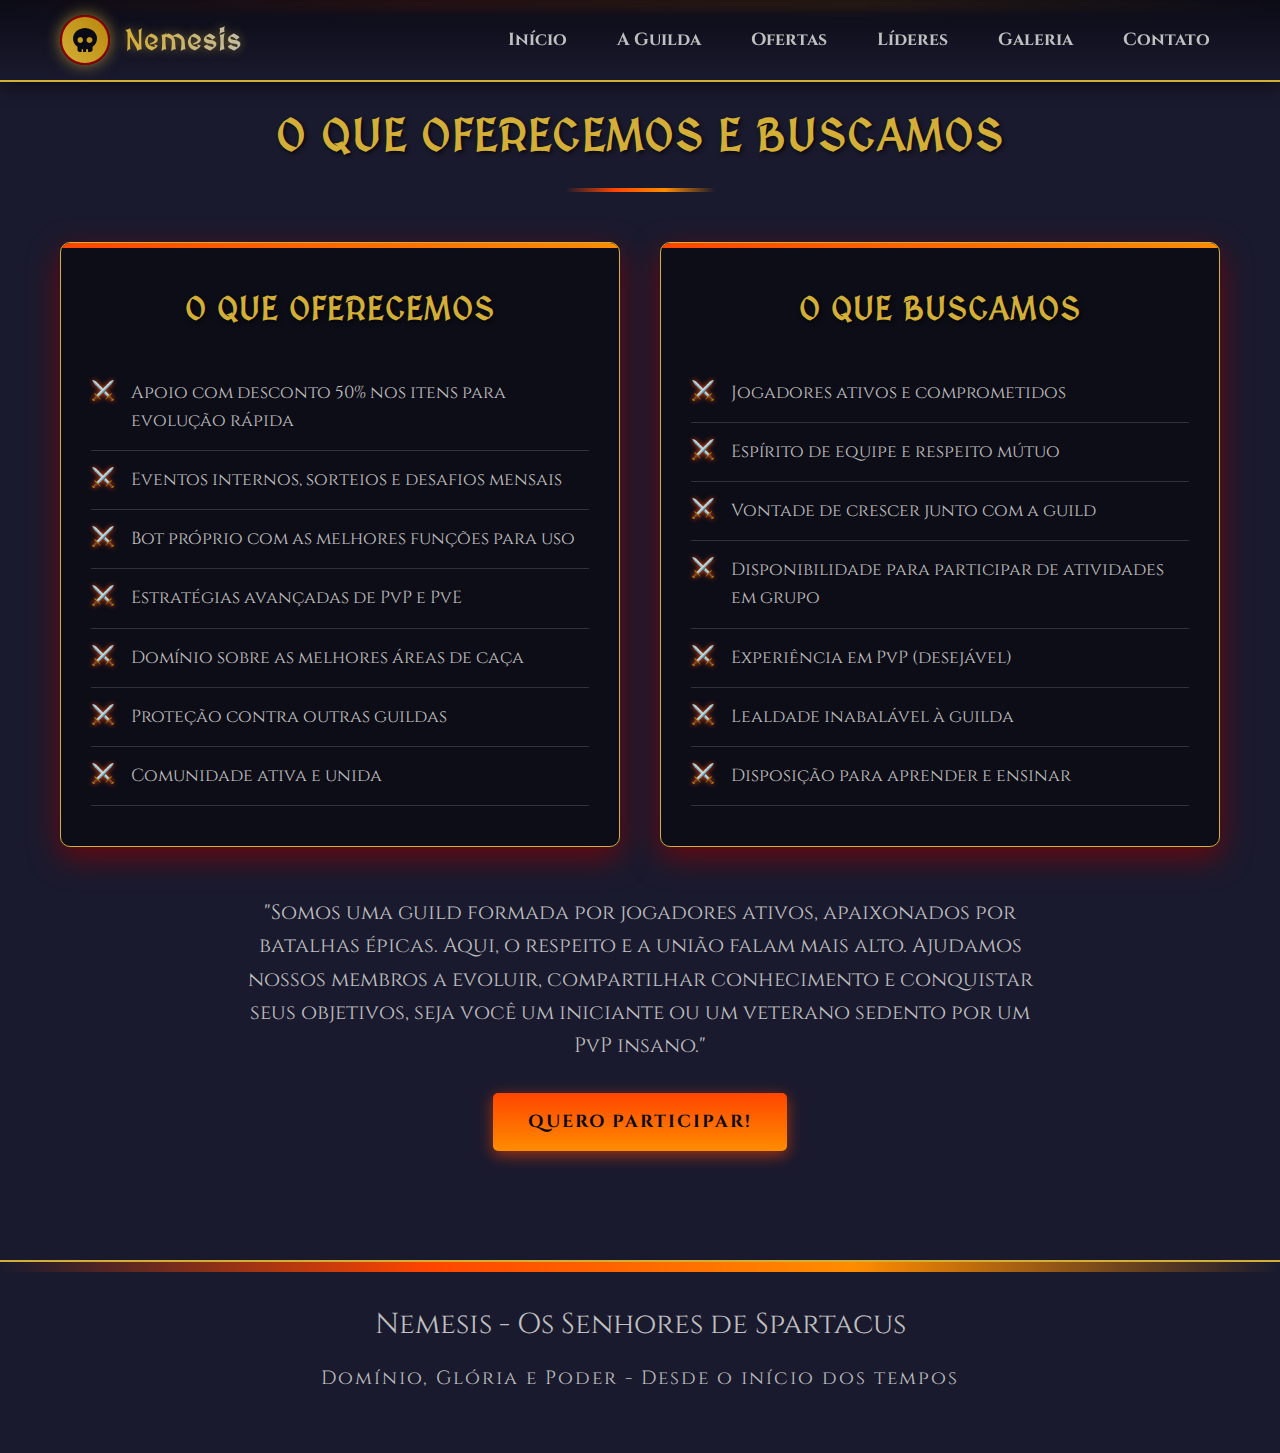
<file: ofertas.html>
<!DOCTYPE html>
<html lang="pt-BR">
<head>
    <meta charset="UTF-8">
    <meta name="viewport" content="width=device-width, initial-scale=1.0">
    <title>NEMESIS - Os Senhores de Spartacus</title>
    <link rel="stylesheet" href="https://cdnjs.cloudflare.com/ajax/libs/font-awesome/6.4.0/css/all.min.css">
    <style>
        :root {
            --primary-dark: #0a0a14;
            --primary-light: #1a1a2e;
            --gold: #d4af37;
            --blood-red: #8b0000;
            --fire-orange: #ff4500;
            --fire-yellow: #ff8c00;
            --silver: #c0c0c0;
            --bronze: #cd7f32;
            --dark-gold: #b8860b;
        }
        
        * {
            margin: 0;
            padding: 0;
            box-sizing: border-box;
        }
        
        body {
            font-family: 'Cinzel', 'Times New Roman', serif;
            background-color: var(--primary-dark);
            color: var(--silver);
            background-image: 
                radial-gradient(circle at 10% 20%, rgba(139, 0, 0, 0.1) 0%, rgba(139, 0, 0, 0) 20%),
                radial-gradient(circle at 90% 80%, rgba(139, 0, 0, 0.1) 0%, rgba(139, 0, 0, 0) 20%);
            background-attachment: fixed;
            line-height: 1.6;
            overflow-x: hidden;
        }
        
        h1, h2, h3, h4 {
            font-family: 'MedievalSharp', cursive;
            color: var(--gold);
            text-shadow: 2px 2px 4px rgba(0, 0, 0, 0.7);
            letter-spacing: 1px;
        }
        
        p {
            margin-bottom: 1.2rem;
        }
        
        /* Efeito de Chamas */
        .fire-effect {
            position: relative;
        }
        
        .fire-effect:before {
            content: '';
            position: absolute;
            top: -10px;
            left: 0;
            width: 100%;
            height: 20px;
            background: linear-gradient(to right, 
                transparent, 
                var(--fire-orange), 
                var(--fire-yellow), 
                var(--fire-orange), 
                transparent);
            background-size: 200% 100%;
            animation: fireAnimation 2s linear infinite;
            filter: blur(5px);
            opacity: 0.7;
        }
        
        @keyframes fireAnimation {
            0% { background-position: 0% 50%; }
            100% { background-position: 100% 50%; }
        }
        
        /* Header e navegação */
        header {
            background: linear-gradient(to bottom, rgba(10, 10, 20, 0.9), rgba(26, 26, 46, 0.7));
            position: fixed;
            width: 100%;
            top: 0;
            z-index: 1000;
            border-bottom: 2px solid var(--gold);
            backdrop-filter: blur(5px);
            box-shadow: 0 5px 15px rgba(0, 0, 0, 0.5);
        }
        
        .container {
            max-width: 1200px;
            margin: 0 auto;
            padding: 0 20px;
        }
        
        .navbar {
            display: flex;
            justify-content: space-between;
            align-items: center;
            padding: 15px 0;
        }
        
        .logo {
            display: flex;
            align-items: center;
            gap: 15px;
        }
        
        .logo h1 {
            font-size: 1.8rem;
            margin: 0;
            background: linear-gradient(to right, var(--gold), var(--silver));
            -webkit-background-clip: text;
            -webkit-text-fill-color: transparent;
            text-shadow: 0 0 10px rgba(212, 175, 55, 0.5);
        }
        
        .logo-icon {
            width: 50px;
            height: 50px;
            background: linear-gradient(45deg, var(--gold), var(--dark-gold));
            border-radius: 50%;
            display: flex;
            align-items: center;
            justify-content: center;
            font-size: 1.5rem;
            color: var(--primary-dark);
            border: 2px solid var(--blood-red);
            box-shadow: 0 0 15px rgba(212, 175, 55, 0.7);
            animation: pulse 2s infinite, fireGlow 3s infinite alternate;
        }
        
        @keyframes pulse {
            0% { transform: scale(1); }
            50% { transform: scale(1.1); }
            100% { transform: scale(1); }
        }
        
        @keyframes fireGlow {
            0% { box-shadow: 0 0 15px rgba(212, 175, 55, 0.7), 0 0 10px var(--fire-orange); }
            100% { box-shadow: 0 0 25px rgba(212, 175, 55, 0.9), 0 0 20px var(--fire-yellow); }
        }
        
        nav ul {
            display: flex;
            list-style: none;
            gap: 30px;
        }
        
        nav a {
            color: var(--silver);
            text-decoration: none;
            font-size: 1.1rem;
            font-weight: bold;
            padding: 5px 10px;
            border-bottom: 2px solid transparent;
            transition: all 0.3s ease;
            position: relative;
        }
        
        nav a:after {
            content: '';
            position: absolute;
            bottom: 0;
            left: 0;
            width: 0;
            height: 2px;
            background: linear-gradient(to right, var(--fire-orange), var(--fire-yellow));
            transition: width 0.3s ease;
        }
        
        nav a:hover:after, nav a.active:after {
            width: 100%;
        }
        
        nav a:hover, nav a.active {
            color: var(--gold);
            text-shadow: 0 0 5px var(--fire-orange);
        }
        
        /* Hero Section */
        .hero {
            height: 100vh;
            display: flex;
            align-items: center;
            justify-content: center;
            background-image: 
                linear-gradient(rgba(10, 10, 20, 0.85), rgba(26, 26, 46, 0.85)),
                url('https://user.uploads.dev/file/3009736dc63ac6967ecfb38eef35f2c5.webp');
            background-size: cover;
            background-position: center;
            background-attachment: fixed;
            position: relative;
            overflow: hidden;
        }
        
        .hero:before {
            content: '';
            position: absolute;
            top: 0;
            left: 0;
            width: 100%;
            height: 100%;
            background: url('https://www.transparenttextures.com/patterns/diagmonds.png');
            opacity: 0.2;
        }
        
        .hero-content {
            text-align: center;
            max-width: 800px;
            padding: 40px;
            z-index: 10;
            position: relative;
            border: 4px solid transparent;
            border-image: linear-gradient(45deg, var(--fire-orange), var(--blood-red), var(--fire-yellow), var(--gold));
            border-image-slice: 1;
            animation: borderAnimation 8s linear infinite;
            background: rgba(10, 10, 20, 0.7);
            box-shadow: 0 0 50px rgba(139, 0, 0, 0.7);
        }
        
        @keyframes borderAnimation {
            0% { border-image-source: linear-gradient(45deg, var(--fire-orange), var(--blood-red), var(--fire-yellow), var(--gold)); }
            25% { border-image-source: linear-gradient(45deg, var(--blood-red), var(--fire-yellow), var(--gold), var(--fire-orange)); }
            50% { border-image-source: linear-gradient(45deg, var(--fire-yellow), var(--gold), var(--fire-orange), var(--blood-red)); }
            75% { border-image-source: linear-gradient(45deg, var(--gold), var(--fire-orange), var(--blood-red), var(--fire-yellow)); }
            100% { border-image-source: linear-gradient(45deg, var(--fire-orange), var(--blood-red), var(--fire-yellow), var(--gold)); }
        }
        
        .hero h1 {
            font-size: 4.5rem;
            margin-bottom: 20px;
            color: var(--gold);
            text-transform: uppercase;
            letter-spacing: 5px;
            animation: glow 2s ease-in-out infinite alternate;
            position: relative;
        }
        
        .hero h1:before {
            content: '';
            position: absolute;
            bottom: -10px;
            left: 50%;
            transform: translateX(-50%);
            width: 80%;
            height: 5px;
            background: linear-gradient(to right, transparent, var(--fire-orange), var(--fire-yellow), var(--fire-orange), transparent);
            filter: blur(2px);
        }
        
        .hero h2 {
            font-size: 2rem;
            margin-bottom: 30px;
            color: var(--silver);
            text-shadow: 0 0 10px rgba(255, 255, 255, 0.7);
        }
        
        .hero p {
            font-size: 1.3rem;
            margin-bottom: 40px;
            line-height: 1.8;
        }
        
        @keyframes glow {
            from {
                text-shadow: 0 0 5px #fff, 0 0 10px #fff, 0 0 15px var(--gold), 0 0 20px var(--gold), 0 0 25px var(--fire-orange);
            }
            to {
                text-shadow: 0 0 10px #fff, 0 0 20px #fff, 0 0 30px var(--gold), 0 0 40px var(--gold), 0 0 50px var(--fire-orange);
            }
        }
        
        .btn {
            display: inline-block;
            padding: 15px 35px;
            background: linear-gradient(to bottom, var(--fire-orange), var(--fire-yellow));
            color: var(--primary-dark);
            text-decoration: none;
            font-weight: bold;
            border: none;
            border-radius: 5px;
            text-transform: uppercase;
            letter-spacing: 2px;
            cursor: pointer;
            transition: all 0.3s ease;
            box-shadow: 0 4px 15px rgba(255, 69, 0, 0.6);
            margin: 0 15px;
            position: relative;
            overflow: hidden;
            font-size: 1.1rem;
            z-index: 1;
        }
        
        .btn:before {
            content: '';
            position: absolute;
            top: 0;
            left: -100%;
            width: 100%;
            height: 100%;
            background: linear-gradient(90deg, transparent, rgba(255, 255, 255, 0.4), transparent);
            transition: 0.5s;
            z-index: -1;
        }
        
        .btn:hover:before {
            left: 100%;
        }
        
        .btn:hover {
            transform: translateY(-5px);
            box-shadow: 0 8px 25px rgba(255, 69, 0, 0.8);
        }
        
        .btn-outline {
            background: transparent;
            border: 2px solid var(--fire-orange);
            color: var(--fire-orange);
            box-shadow: 0 4px 15px rgba(255, 69, 0, 0.3);
        }
        
        .btn-outline:hover {
            background: rgba(255, 69, 0, 0.2);
        }
        
        section {
            padding: 100px 0;
            position: relative;
        }
        
        .section-title {
            text-align: center;
            font-size: 2.8rem;
            margin-bottom: 70px;
            position: relative;
            text-transform: uppercase;
        }
        
        .section-title:after {
            content: "";
            position: absolute;
            bottom: -20px;
            left: 50%;
            transform: translateX(-50%);
            width: 150px;
            height: 4px;
            background: linear-gradient(to right, transparent, var(--fire-orange), var(--fire-yellow), transparent);
        }
        
        /* About Section */
        .about-section {
            background: url('https://www.transparenttextures.com/patterns/black-linen.png');
            position: relative;
        }
        
        .about-section:before {
            content: '';
            position: absolute;
            top: 0;
            left: 0;
            width: 100%;
            height: 10px;
            background: linear-gradient(to right, transparent, var(--fire-orange), var(--fire-yellow), transparent);
            animation: fireAnimation 2s linear infinite;
        }
        
        .about-content {
            display: flex;
            align-items: center;
            gap: 50px;
            max-width: 1200px;
            margin: 0 auto;
        }
        
        .about-text {
            flex: 1;
            padding: 30px;
            background: rgba(0, 0, 0, 0.5);
            border-radius: 10px;
            border: 1px solid rgba(212, 175, 55, 0.5);
            box-shadow: 0 10px 30px rgba(139, 0, 0, 0.7);
            position: relative;
            overflow: hidden;
        }
        
        .about-text:before {
            content: '';
            position: absolute;
            top: -50%;
            left: -50%;
            width: 200%;
            height: 200%;
            background: linear-gradient(
                to bottom right,
                transparent 45%,
                rgba(255, 69, 0, 0.1) 50%,
                transparent 55%
            );
            animation: shine 3s infinite;
        }
        
        @keyframes shine {
            0% { transform: translateX(-100%) translateY(-100%) rotate(45deg); }
            100% { transform: translateX(100%) translateY(100%) rotate(45deg); }
        }
        
        .about-image {
            flex: 1;
            height: 450px;
            background: url('https://user.uploads.dev/file/2a890fbdcf8e3b6c82a1637fd572c99f.png') center/cover;
            border-radius: 10px;
            border: 2px solid var(--gold);
            box-shadow: 0 15px 30px rgba(0, 0, 0, 0.7);
            position: relative;
            overflow: hidden;
        }
        
        .about-image:before {
            content: '';
            position: absolute;
            top: 0;
            left: 0;
            width: 100%;
            height: 100%;
            background: linear-gradient(45deg, rgba(10, 10, 20, 0.3), rgba(255, 69, 0, 0.1));
        }
        
        /* Offers Section */
        .offers-section {
            background: var(--primary-light);
            background-image: url('https://www.transparenttextures.com/patterns/diagmonds.png');
            position: relative;
        }
        
        .offers-section:before {
            content: '';
            position: absolute;
            top: 0;
            left: 0;
            width: 100%;
            height: 10px;
            background: linear-gradient(to right, transparent, var(--fire-orange), var(--fire-yellow), transparent);
            animation: fireAnimation 2s linear infinite;
        }
        
        .offers-container {
            display: flex;
            gap: 40px;
            max-width: 1200px;
            margin: 0 auto;
        }
        
        .offers-box, .requirements-box {
            flex: 1;
            padding: 40px 30px;
            background: rgba(0, 0, 0, 0.5);
            border-radius: 10px;
            border: 1px solid var(--gold);
            box-shadow: 0 10px 30px rgba(139, 0, 0, 0.7);
            position: relative;
            overflow: hidden;
        }
        
        .offers-box:before, .requirements-box:before {
            content: '';
            position: absolute;
            top: 0;
            left: 0;
            width: 100%;
            height: 5px;
            background: linear-gradient(to right, var(--fire-orange), var(--fire-yellow));
            animation: fireAnimation 2s linear infinite;
        }
        
        .offers-box h3, .requirements-box h3 {
            text-align: center;
            margin-bottom: 30px;
            font-size: 2rem;
            color: var(--gold);
            text-transform: uppercase;
        }
        
        .offers-list, .requirements-list {
            list-style: none;
        }
        
        .offers-list li, .requirements-list li {
            padding: 15px 0;
            border-bottom: 1px solid rgba(192, 192, 192, 0.2);
            position: relative;
            padding-left: 40px;
            font-size: 1.1rem;
        }
        
        .offers-list li:before, .requirements-list li:before {
            content: "⚔️";
            position: absolute;
            left: 0;
            top: 12px;
            font-size: 1.2rem;
            text-shadow: 0 0 5px var(--fire-orange);
        }
        
        /* Leaders Section */
        .leaders-section {
            background: url('https://user.uploads.dev/file/f21babc451f905a9b80ca582a37414d9.jpg') center/cover fixed;
            position: relative;
        }
        
        .leaders-section:before {
            content: "";
            position: absolute;
            top: 0;
            left: 0;
            width: 100%;
            height: 100%;
            background: rgba(10, 10, 20, 0.9);
        }
        
        .leaders-section:after {
            content: '';
            position: absolute;
            top: 0;
            left: 0;
            width: 100%;
            height: 10px;
            background: linear-gradient(to right, transparent, var(--fire-orange), var(--fire-yellow), transparent);
            animation: fireAnimation 2s linear infinite;
        }
        
        .leaders-content {
            position: relative;
            z-index: 10;
        }
        
        .leaders-container {
            display: flex;
            flex-wrap: wrap;
            justify-content: center;
            gap: 40px;
            max-width: 1200px;
            margin: 0 auto;
        }
        
        .leader-pair {
            display: flex;
            gap: 40px;
            width: 100%;
            justify-content: center;
            margin-bottom: 40px;
        }
        
        .leader-card {
            width: 45%;
            max-width: 350px;
            background: rgba(26, 26, 46, 0.9);
            border-radius: 10px;
            overflow: hidden;
            border: 2px solid var(--gold);
            box-shadow: 0 15px 30px rgba(0, 0, 0, 0.7);
            transition: all 0.4s ease;
            position: relative;
        }
        
        .leader-card:hover {
            transform: translateY(-10px) scale(1.03);
            box-shadow: 0 20px 40px rgba(255, 69, 0, 0.5);
        }
        
        .leader-image {
            height: 250px;
            background: var(--primary-dark);
            display: flex;
            align-items: center;
            justify-content: center;
            color: var(--gold);
            font-size: 3rem;
            position: relative;
            overflow: hidden;
        }
        
        .leader-image:before {
            content: '';
            position: absolute;
            top: 0;
            left: 0;
            width: 100%;
            height: 100%;
            background: linear-gradient(45deg, rgba(10, 10, 20, 0.7), rgba(255, 69, 0, 0.2));
        }
        
        .leader-info {
            padding: 25px;
            text-align: center;
            background: rgba(0, 0, 0, 0.5);
        }
        
        .leader-info h4 {
            font-size: 1.8rem;
            margin-bottom: 10px;
            color: var(--gold);
            text-shadow: 0 0 5px var(--fire-orange);
        }
        
        .leader-info p {
            font-style: italic;
            color: var(--silver);
            margin-bottom: 0;
            font-size: 1.2rem;
        }
        
        .leader-title {
            color: var(--dark-gold);
            font-weight: bold;
            margin-top: 5px;
            display: block;
        }
        
        /* Gallery Section */
        .gallery-section {
            background: var(--primary-light);
            background-image: url('https://www.transparenttextures.com/patterns/diagmonds.png');
            padding: 100px 0;
            position: relative;
        }
        
        .gallery-section:before {
            content: '';
            position: absolute;
            top: 0;
            left: 0;
            width: 100%;
            height: 10px;
            background: linear-gradient(to right, transparent, var(--fire-orange), var(--fire-yellow), transparent);
            animation: fireAnimation 2s linear infinite;
        }

        .gallery-container {
            display: grid;
            grid-template-columns: repeat(auto-fill, minmax(300px, 1fr));
            gap: 25px;
            max-width: 1200px;
            margin: 0 auto;
            padding: 0 20px;
        }

        .gallery-item {
            border-radius: 10px;
            overflow: hidden;
            box-shadow: 0 8px 20px rgba(0, 0, 0, 0.6);
            border: 2px solid var(--gold);
            transition: all 0.4s ease;
            height: 250px;
            position: relative;
            cursor: pointer;
        }

        .gallery-item:hover {
            transform: translateY(-10px) scale(1.03);
            box-shadow: 0 15px 30px rgba(255, 69, 0, 0.6);
            border-color: var(--fire-orange);
        }

        .gallery-item img {
            width: 100%;
            height: 100%;
            object-fit: cover;
            transition: transform 0.5s ease;
        }

        .gallery-item:hover img {
            transform: scale(1.1);
        }
        
        /* Contact Section */
        .contact-section {
            text-align: center;
            background: var(--primary-dark);
            background-image: url('https://www.transparenttextures.com/patterns/black-linen.png');
            position: relative;
        }
        
        .contact-section:before {
            content: '';
            position: absolute;
            top: 0;
            left: 0;
            width: 100%;
            height: 10px;
            background: linear-gradient(to right, transparent, var(--fire-orange), var(--fire-yellow), transparent);
            animation: fireAnimation 2s linear infinite;
        }
        
        .contact-container {
            max-width: 800px;
            margin: 0 auto;
            padding: 40px;
            background: rgba(26, 26, 46, 0.7);
            border-radius: 10px;
            border: 2px solid var(--gold);
            box-shadow: 0 15px 30px rgba(139, 0, 0, 0.7);
        }
        
        .contact-options {
            display: flex;
            justify-content: center;
            gap: 50px;
            margin-top: 50px;
            flex-wrap: wrap;
        }
        
        .contact-option {
            width: 250px;
            padding: 30px 25px;
            background: rgba(0, 0, 0, 0.5);
            border-radius: 10px;
            border: 1px solid var(--gold);
            transition: all 0.4s ease;
            position: relative;
            overflow: hidden;
        }
        
        .contact-option:before {
            content: '';
            position: absolute;
            top: 0;
            left: 0;
            width: 100%;
            height: 5px;
            background: linear-gradient(to right, var(--fire-orange), var(--fire-yellow));
            animation: fireAnimation 2s linear infinite;
        }
        
        .contact-option:hover {
            transform: translateY(-10px);
            background: rgba(26, 26, 46, 0.9);
            box-shadow: 0 15px 30px rgba(255, 69, 0, 0.5);
        }
        
        .contact-icon {
            font-size: 4rem;
            color: var(--gold);
            margin-bottom: 20px;
            text-shadow: 0 0 10px var(--fire-orange);
        }
        
        .contact-option h3 {
            font-size: 1.5rem;
            margin-bottom: 20px;
            color: var(--gold);
        }
        
        .contact-btn {
            display: inline-block;
            padding: 12px 30px;
            background: linear-gradient(to bottom, var(--fire-orange), var(--fire-yellow));
            color: var(--primary-dark);
            text-decoration: none;
            border-radius: 5px;
            font-weight: bold;
            transition: all 0.3s ease;
            border: none;
            cursor: pointer;
            font-size: 1.1rem;
            margin-top: 10px;
            box-shadow: 0 4px 15px rgba(255, 69, 0, 0.6);
        }
        
        .contact-btn:hover {
            background: linear-gradient(to bottom, var(--fire-yellow), var(--fire-orange));
            transform: translateY(-3px);
            box-shadow: 0 6px 20px rgba(255, 69, 0, 0.8);
        }
        
        /* Footer */
        footer {
            background: var(--primary-light);
            text-align: center;
            padding: 40px 0;
            border-top: 2px solid var(--gold);
            background-image: url('https://www.transparenttextures.com/patterns/diagmonds.png');
            position: relative;
        }
        
        footer:before {
            content: '';
            position: absolute;
            top: 0;
            left: 0;
            width: 100%;
            height: 10px;
            background: linear-gradient(to right, transparent, var(--fire-orange), var(--fire-yellow), transparent);
            animation: fireAnimation 2s linear infinite;
        }
        
        .footer-content {
            max-width: 1200px;
            margin: 0 auto;
            padding: 0 20px;
        }
        
        /* Efeitos de texto */
        .highlight {
            color: var(--gold);
            font-weight: bold;
            text-shadow: 0 0 5px var(--fire-orange);
        }
        
        .quote {
            font-style: italic;
            padding: 25px;
            border-left: 4px solid var(--gold);
            background: rgba(0, 0, 0, 0.3);
            margin: 25px 0;
            border-radius: 0 10px 10px 0;
            position: relative;
            font-size: 1.2rem;
        }
        
        .quote:before {
            content: '"';
            position: absolute;
            top: -10px;
            left: 10px;
            font-size: 5rem;
            color: rgba(212, 175, 55, 0.3);
            font-family: serif;
        }
        
        /* Lightbox Styles */
        .lightbox {
            display: none;
            position: fixed;
            z-index: 2000;
            left: 0;
            top: 0;
            width: 100%;
            height: 100%;
            overflow: auto;
            background-color: rgba(0, 0, 0, 0.9);
            backdrop-filter: blur(5px);
        }

        .lightbox-content {
            margin: auto;
            display: block;
            width: 80%;
            max-width: 1200px;
            max-height: 80vh;
            animation: zoom 0.3s;
            border: 3px solid var(--gold);
            box-shadow: 0 0 30px rgba(255, 69, 0, 0.8);
        }

        @keyframes zoom {
            from { transform: scale(0.8); }
            to { transform: scale(1); }
        }

        .close-btn {
            position: absolute;
            top: 20px;
            right: 30px;
            color: var(--gold);
            font-size: 40px;
            font-weight: bold;
            transition: 0.3s;
            cursor: pointer;
            z-index: 2;
            text-shadow: 0 0 5px var(--fire-orange);
        }

        .close-btn:hover {
            color: var(--blood-red);
            transform: rotate(90deg);
        }

        .caption {
            margin: 15px auto;
            width: 80%;
            max-width: 1200px;
            text-align: center;
            color: var(--silver);
            font-size: 1.2rem;
            padding: 10px 0;
        }
        
        /* Responsividade */
        @media (max-width: 1200px) {
            .hero h1 {
                font-size: 3.8rem;
            }
            .hero p {
                font-size: 1.2rem;
            }
        }

        @media (max-width: 992px) {
            .about-content, .offers-container {
                flex-direction: column;
            }
            
            .about-image {
                height: 400px;
                width: 100%;
                margin-top: 30px;
            }
            
            .hero h1 {
                font-size: 3.2rem;
            }
            
            .leader-pair {
                flex-direction: column;
                align-items: center;
            }
            
            .leader-card {
                width: 80%;
            }
            
            .contact-option {
                width: 100%;
                max-width: 300px;
            }
            
            .gallery-container {
                grid-template-columns: repeat(auto-fill, minmax(250px, 1fr));
            }
        }
        
        @media (max-width: 768px) {
            .navbar {
                flex-direction: column;
                gap: 15px;
                padding: 10px 0;
            }
            
            nav ul {
                flex-wrap: wrap;
                justify-content: center;
                gap: 10px;
                padding: 0 10px;
            }
            
            nav a {
                font-size: 1rem;
                padding: 5px 8px;
            }
            
            .hero h1 {
                font-size: 2.5rem;
                line-height: 1.2;
            }
            
            .hero h2 {
                font-size: 1.4rem;
            }
            
            .hero p {
                font-size: 1.1rem;
            }
            
            .btn {
                padding: 12px 25px;
                font-size: 1rem;
                margin: 5px;
            }
            
            .section-title {
                font-size: 2rem;
                margin-bottom: 50px;
            }
            
            .about-text, .offers-box, .requirements-box {
                padding: 20px;
            }
            
            .leader-card {
                width: 100%;
                max-width: 350px;
            }
            
            .contact-container {
                padding: 20px;
            }
            
            .gallery-container {
                grid-template-columns: repeat(auto-fill, minmax(250px, 1fr));
            }
        }
        
        @media (max-width: 576px) {
            .hero h1 {
                font-size: 2rem;
            }
            
            .hero h2 {
                font-size: 1.2rem;
            }
            
            .hero-content {
                padding: 0 15px;
            }
            
            .section-title {
                font-size: 1.8rem;
            }
            
            .about-image {
                height: 300px;
            }
            
            .leader-image {
                height: 200px;
            }
            
            .leader-info h4 {
                font-size: 1.5rem;
            }
            
            .leader-info p {
                font-size: 1rem;
            }
            
            .contact-options {
                gap: 20px;
            }
            
            .contact-icon {
                font-size: 3rem;
            }
            
            .contact-option h3 {
                font-size: 1.3rem;
            }
            
            .gallery-container {
                grid-template-columns: 1fr;
            }
            
            .gallery-item {
                height: 200px;
            }
        }
        
        @media (max-width: 400px) {
            .logo h1 {
                font-size: 1.5rem;
            }
            
            .logo-icon {
                width: 40px;
                height: 40px;
                font-size: 1.2rem;
            }
            
            .hero h1 {
                font-size: 1.8rem;
            }
            
            .hero p {
                font-size: 1rem;
            }
            
            .btn {
                padding: 10px 20px;
                font-size: 0.9rem;
            }
            
            .section-title {
                font-size: 1.6rem;
            }
            
            .offers-list li, .requirements-list li {
                padding: 10px 0 10px 30px;
                font-size: 0.95rem;
            }
        }
    </style>
    <link href="https://fonts.googleapis.com/css2?family=Cinzel:wght@400;700&family=MedievalSharp&display=swap" rel="stylesheet">
</head>
<body>
    <header>
        <div class="container">
            <div class="navbar">
                <div class="logo">
                    <div class="logo-icon">
                        <i class="fas fa-skull"></i>
                    </div>
                    <h1>Nemesis</h1>
                </div>
                <nav>
                    <ul>
                        <li><a href="index.html">Início</a></li>
                        <li><a href="guilda.html">A Guilda</a></li>
                        <li><a href="ofertas.html">Ofertas</a></li>
                        <li><a href="lideres.html">Líderes</a></li>
                        <li><a href="galeria.html">Galeria</a></li>
                        <li><a href="contato.html">Contato</a></li>
                    </ul>
                </nav>
            </div>
        </div>
    </header>
    <section class="offers-section" id="offers">
        <div class="container">
            <h2 class="section-title">O Que Oferecemos e Buscamos</h2>
            <div class="offers-container">
                <div class="offers-box">
                    <h3>O Que Oferecemos</h3>
                    <ul class="offers-list">
                        <li>Apoio com desconto 50% nos itens para evolução rápida</li>
                        <li>Eventos internos, sorteios e desafios mensais</li>
                        <li>Bot próprio com as melhores funções para uso</li>
                        <li>Estratégias avançadas de PvP e PvE</li>
                        <li>Domínio sobre as melhores áreas de caça</li>
                        <li>Proteção contra outras guildas</li>
                        <li>Comunidade ativa e unida</li>
                    </ul>
                </div>
                
                <div class="requirements-box">
                    <h3>O Que Buscamos</h3>
                    <ul class="requirements-list">
                        <li>Jogadores ativos e comprometidos</li>
                        <li>Espírito de equipe e respeito mútuo</li>
                        <li>Vontade de crescer junto com a guild</li>
                        <li>Disponibilidade para participar de atividades em grupo</li>
                        <li>Experiência em PvP (desejável)</li>
                        <li>Lealdade inabalável à guilda</li>
                        <li>Disposição para aprender e ensinar</li>
                    </ul>
                </div>
            </div>
            <div style="text-align: center; margin-top: 50px;">
                <p style="font-size: 1.3rem; max-width: 800px; margin: 0 auto;">"Somos uma guild formada por jogadores ativos, apaixonados por batalhas épicas. Aqui, o respeito e a união falam mais alto. Ajudamos nossos membros a evoluir, compartilhar conhecimento e conquistar seus objetivos, seja você um iniciante ou um veterano sedento por um PvP insano."</p>
                <a href="#contact" class="btn" style="margin-top: 30px;">Quero Participar!</a>
            </div>
        </div>
    </section>
    <footer>
        <div class="footer-content">
            <p style="font-size: 1.8rem; margin-bottom: 15px;">Nemesis - Os Senhores de Spartacus</p>
            <p style="font-size: 1.2rem; letter-spacing: 2px;">Domínio, Glória e Poder - Desde o início dos tempos</p>
        </div>
    </footer>
</body>
</html>
</file>
